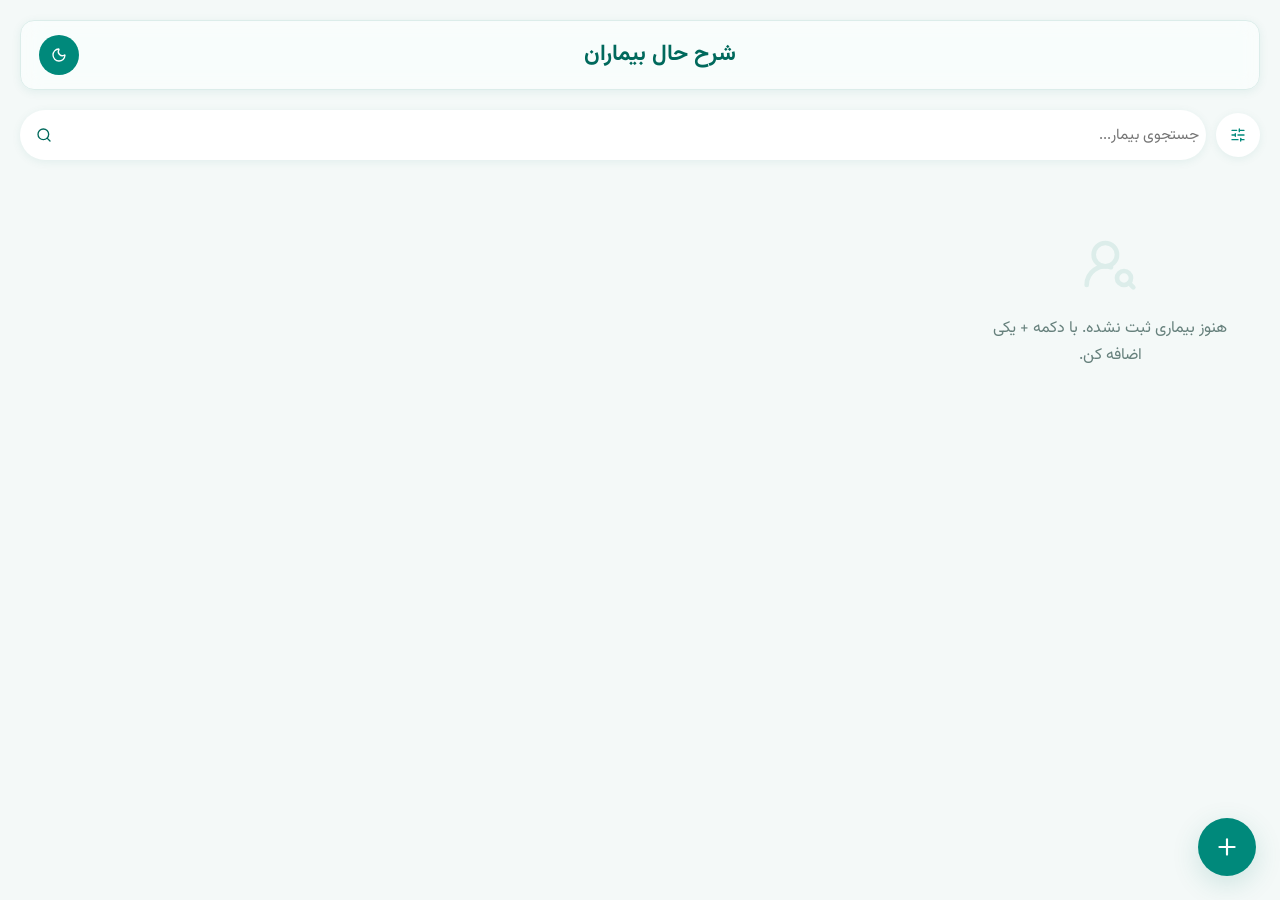
<file: index.html>
<!doctype html>
<html lang="fa" dir="rtl">
  <head>
    <meta charset="UTF-8" />
    <meta name="viewport" content="width=device-width, initial-scale=1.0" />
    <title>شرح حال بیماران</title>
    <link rel="icon" type="image/png" href="icon-192.png">
    <script>
    (function() {
        var theme = localStorage.getItem('theme') || 'light';
        if (theme === 'dark') {
            document.documentElement.classList.add('dark');
        }
    })();
</script>
    <link rel="manifest" href="manifest.json">
    <meta name="theme-color" content="#00897B">
    <link rel="preconnect" href="https://fonts.googleapis.com">
    <link href="https://fonts.googleapis.com/css2?family=Vazirmatn:wght@400;600;700&display=swap" rel="stylesheet">
    <link rel="stylesheet" href="style.css" />
  </head>
  <body>
    <header>
      <h1>شرح حال بیماران</h1>
      <button id="theme-toggle-btn" title="حالت تیره/روشن"><i data-lucide="moon"></i></button>
    </header>
    <button id="new-patient-btn" title="بیمار جدید" onclick="window.location.href='form.html'"><i data-lucide="plus"></i></button>
    <main>
      <div class="search-bar">
    <button type="button" id="filter-toggle-btn" title="فیلتر">
        <i data-lucide="sliders-horizontal"></i>
    </button>
    <div class="search-pill">
        <input type="text" id="search-input" placeholder="جستجوی بیمار...">
        <button type="button" id="search-icon-btn" title="جستجو">
            <i data-lucide="search"></i>
        </button>
    </div>
</div>
      

<div id="filter-panel" style="display: none;">

    <div class="form-grid">
        <div class="form-group">
            <label for="filter-age-min">حداقل سن</label>
            <input type="number" id="filter-age-min">
        </div>
        <div class="form-group">
            <label for="filter-age-max">حداکثر سن</label>
            <input type="number" id="filter-age-max">
        </div>
        <div class="form-group">
            <label for="filter-gender">جنسیت</label>
            <select id="filter-gender">
                <option value="">همه</option>
                <option value="مرد">مرد</option>
                <option value="زن">زن</option>
            </select>
        </div>
    </div>

    <fieldset>
        <legend>بخش‌های بدن (Categories)</legend>
        <div class="checkbox-grid" id="filter-categories-list">
        </div>
    </fieldset>

    <button type="button" id="apply-filter-btn">اعمال فیلتر</button>
    <button type="button" id="clear-filter-btn">پاک کردن فیلتر</button>

</div>
      <div id="patient-list"></div>
    </main>
    <script src="lucide.js"></script>
    <script src="app.js"></script>
    <script>
    if ('serviceWorker' in navigator) {
        navigator.serviceWorker.register('sw.js');
    }
</script>
  </body>
</html>
</file>
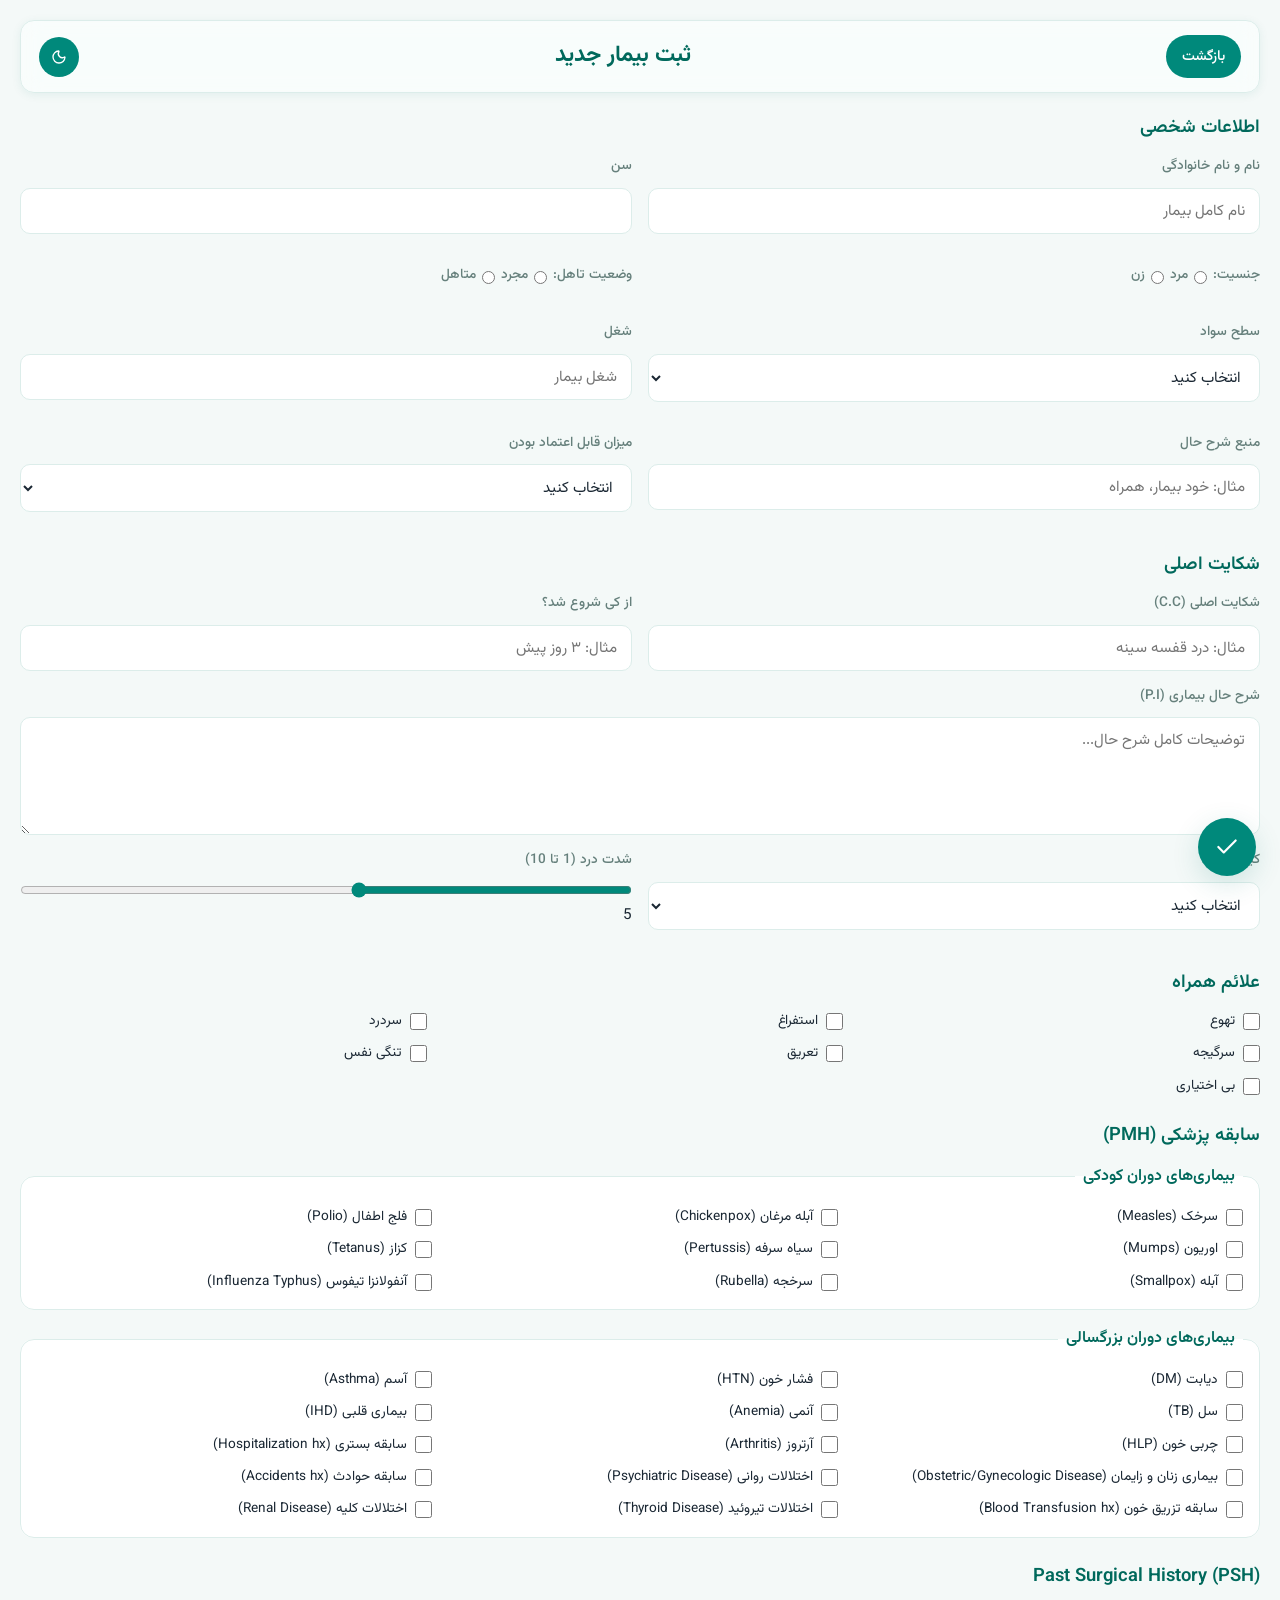
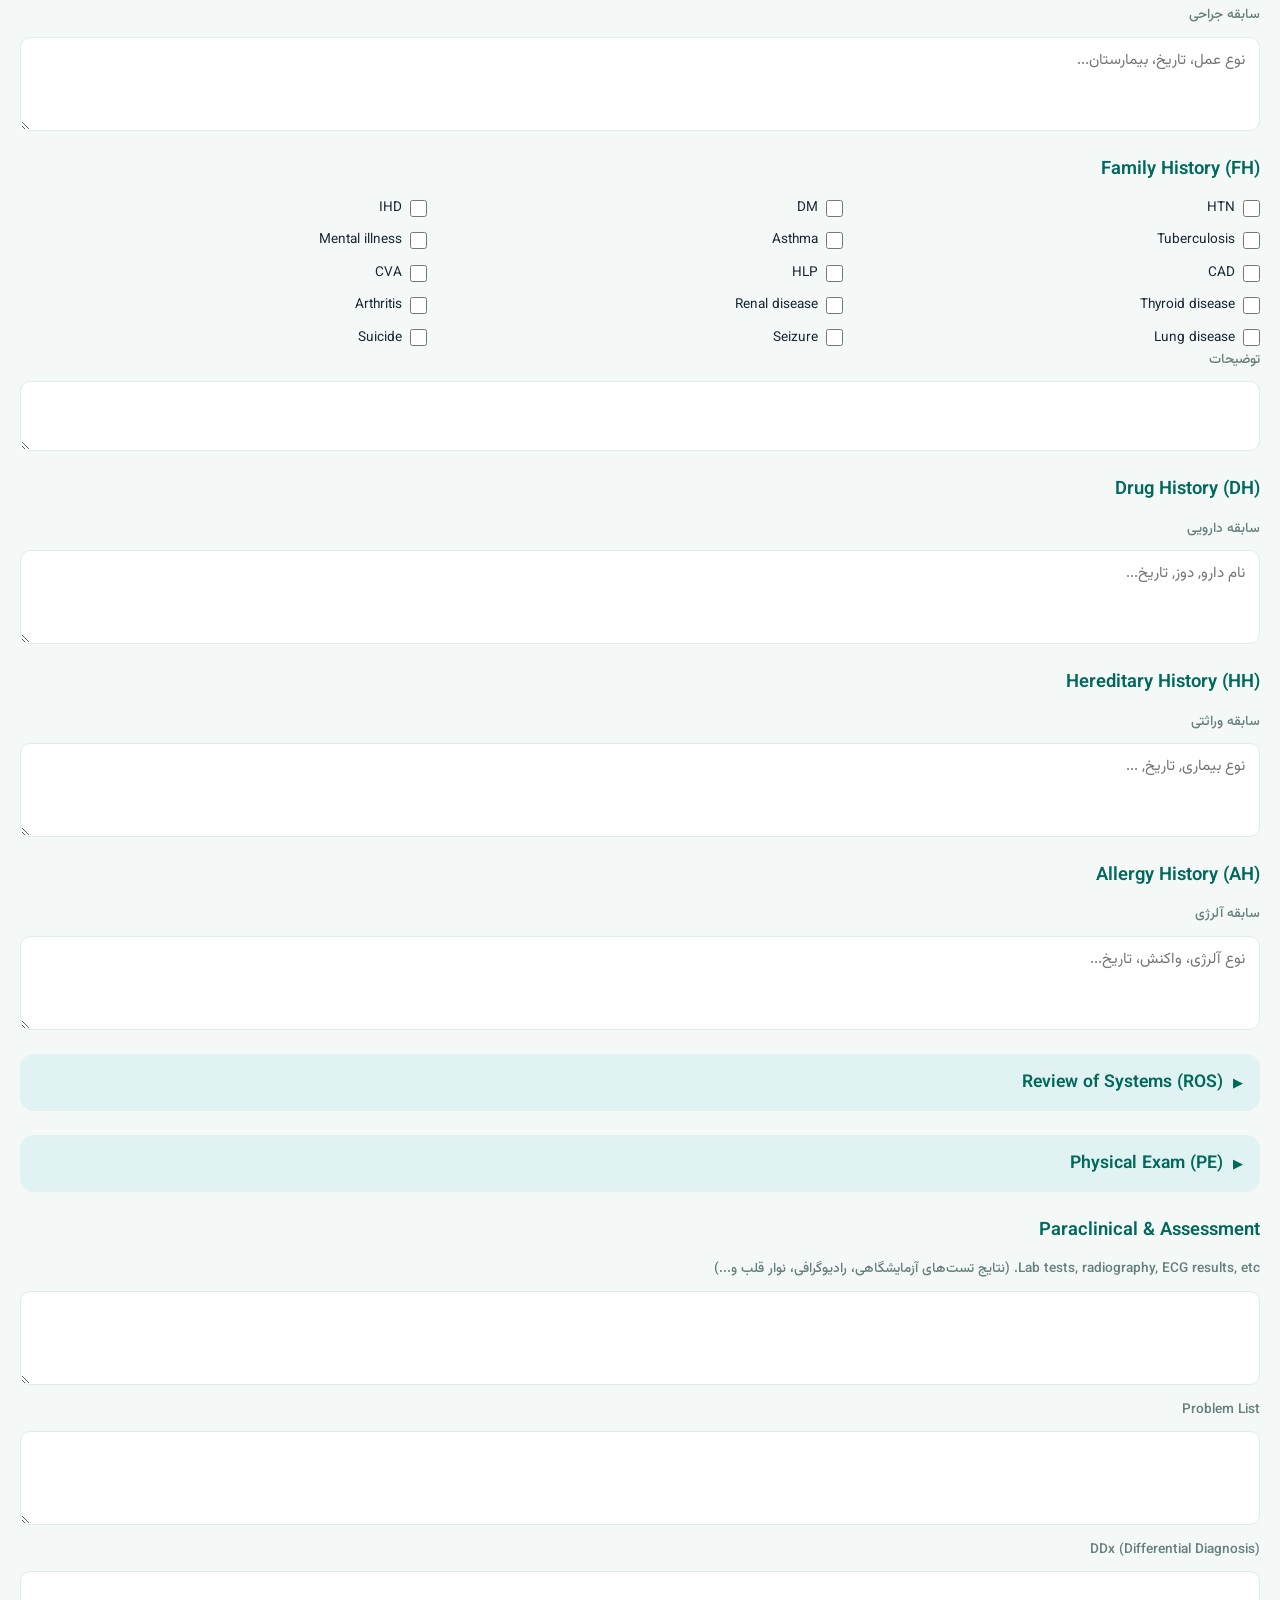
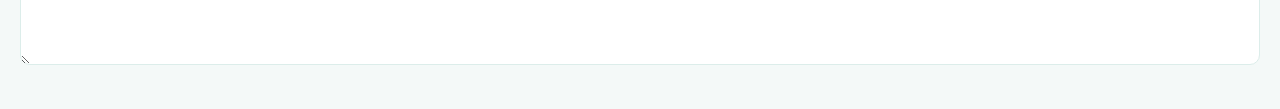
<file: form.html>
<!doctype html>
<html lang="fa" dir="rtl">
  <head>
    <meta charset="UTF-8" />
    <meta name="viewport" content="width=device-width, initial-scale=1.0" />
    <title>ثبت بیمار جدید</title>
    <link rel="icon" type="image/png" href="icon-192.png">
    <script>
    (function() {
        var theme = localStorage.getItem('theme') || 'light';
        if (theme === 'dark') {
            document.documentElement.classList.add('dark');
        }
    })();
</script>
    <link rel="manifest" href="manifest.json">
    <meta name="theme-color" content="#00897B">
    <link rel="preconnect" href="https://fonts.googleapis.com">
    <link href="https://fonts.googleapis.com/css2?family=Vazirmatn:wght@400;600;700&display=swap" rel="stylesheet">
    <link rel="stylesheet" href="style.css" />
  </head>
  <body>
    <header>
      <button onclick="window.location.href = 'index.html'">بازگشت</button>
      <h1>ثبت بیمار جدید</h1>
      <button id="theme-toggle-btn" title="حالت تیره/روشن"><i data-lucide="moon"></i></button>
    </header>
    <main>
      <form id="patient-form">
        <section id="personal-info">
          <h2>اطلاعات شخصی</h2>
          <div class="form-grid">
            <div class="form-group">
              <label for="patient-name">نام و نام خانوادگی</label>
              <input
                type="text"
                id="patient-name"
                name="patient-name"
                placeholder="نام کامل بیمار"
              />
            </div>

            <div class="form-group">
              <label for="patient-age">سن</label>
              <input
                type="number"
                id="patient-age"
                name="patient-age"
                min="0"
                max="150"
              />
            </div>

            <div class="form-group">
              <label>جنسیت: </label>
              <input type="radio" id="male" name="gender" value="مرد" />
              <label for="male">مرد</label>
              <input type="radio" id="female" name="gender" value="زن" />
              <label for="female">زن</label>
            </div>

            <div class="form-group">
              <label>وضعیت تاهل: </label>
              <input
                type="radio"
                id="single"
                name="marital-status"
                value="مجرد"
              />
              <label for="single">مجرد</label>
              <input
                type="radio"
                id="married"
                name="marital-status"
                value="متاهل"
              />
              <label for="married">متاهل</label>
            </div>

            <div class="form-group">
              <label for="education">سطح سواد</label>
              <select id="education" name="education">
                <option value="">انتخاب کنید</option>
                <option value="بی‌سواد">بی‌سواد</option>
                <option value="ابتدایی">ابتدایی</option>
                <option value="راهنمایی">راهنمایی</option>
                <option value="دیپلم">دیپلم</option>
                <option value="لیسانس">لیسانس</option>
                <option value="فوق لیسانس و بالاتر">فوق لیسانس و بالاتر</option>
              </select>
            </div>

            <div class="form-group">
              <label for="job">شغل</label>
              <input type="text" id="job" name="job" placeholder="شغل بیمار" />
            </div>

            <div class="form-group">
              <label for="history-source">منبع شرح حال</label>
              <input
                type="text"
                id="history-source"
                name="history-source"
                placeholder="مثال: خود بیمار، همراه"
              />
            </div>

            <div class="form-group">
              <label for="reliability">میزان قابل اعتماد بودن</label>
              <select id="reliability" name="reliability">
                <option value="">انتخاب کنید</option>
                <option value="کاملاً قابل اعتماد">کاملاً قابل اعتماد</option>
                <option value="نسبتاً قابل اعتماد">نسبتاً قابل اعتماد</option>
                <option value="غیر قابل اعتماد">غیر قابل اعتماد</option>
              </select>
            </div>
          </div>
        </section>
        <section id="main-complaint">
          <h2>شکایت اصلی</h2>
          <div class="form-grid">
            <div class="form-group">
              <label for="chief-complaint">شکایت اصلی (C.C)</label>
              <input
                type="text"
                id="chief-complaint"
                name="chief-complaint"
                placeholder="مثال: درد قفسه سینه"
              />
            </div>

            <div class="form-group">
              <label for="onset">از کی شروع شد؟</label>
              <input
                type="text"
                id="onset"
                name="onset"
                placeholder="مثال: ۳ روز پیش"
              />
            </div>
          </div>

          <div class="form-group">
            <label for="pi">شرح حال بیماری (P.I)</label>
            <textarea
              id="pi"
              name="pi"
              rows="4"
              placeholder="توضیحات کامل شرح حال..."
            ></textarea>
          </div>

          <div class="form-grid">
            <div class="form-group">
              <label for="pain-quality">کیفیت درد</label>
              <select id="pain-quality" name="pain-quality">
                <option value="">انتخاب کنید</option>
                <option value="فشارنده">فشارنده</option>
                <option value="خنجری">خنجری</option>
                <option value="سوزشی">سوزشی</option>
                <option value="تیرکشنده">تیرکشنده</option>
                <option value="مبهم">مبهم</option>
                <option value="مداوم">مداوم</option>
              </select>
            </div>

            <div class="form-group">
              <label for="pain-severity">شدت درد (1 تا 10)</label>
              <input
                type="range"
                id="pain-severity"
                name="pain-severity"
                min="1"
                max="10"
                value="5"
              />
              <span id="severity-value">5</span>
            </div>
          </div>
        </section>
        <section id="associated-symptoms">
          <h2>علائم همراه</h2>
          <div class="checkbox-grid">
            <div class="checkbox-group">
              <input type="checkbox" id="nausea" name="symptoms" value="تهوع" />
              <label for="nausea">تهوع</label>
            </div>

            <div class="checkbox-group">
              <input
                type="checkbox"
                id="vomiting"
                name="symptoms"
                value="استفراغ"
              />
              <label for="vomiting">استفراغ</label>
            </div>

            <div class="checkbox-group">
              <input
                type="checkbox"
                id="headache"
                name="symptoms"
                value="سردرد"
              />
              <label for="headache">سردرد</label>
            </div>

            <div class="checkbox-group">
              <input
                type="checkbox"
                id="dizziness"
                name="symptoms"
                value="سرگیجه"
              />
              <label for="dizziness">سرگیجه</label>
            </div>

            <div class="checkbox-group">
              <input
                type="checkbox"
                id="sweating"
                name="symptoms"
                value="تعریق"
              />
              <label for="sweating">تعریق</label>
            </div>

            <div class="checkbox-group">
              <input
                type="checkbox"
                id="dyspnea"
                name="symptoms"
                value="تنگی نفس"
              />
              <label for="dyspnea">تنگی نفس</label>
            </div>

            <div class="checkbox-group">
              <input
                type="checkbox"
                id="incontinence"
                name="symptoms"
                value="بی اختیاری"
              />
              <label for="incontinence">بی اختیاری</label>
            </div>
          </div>
        </section>
        <section id="pmh">
          <h2>سابقه پزشکی (PMH)</h2>

          <fieldset>
            <legend>بیماری‌های دوران کودکی</legend>
            <div class="checkbox-grid">
              <div class="checkbox-group">
                <input
                  type="checkbox"
                  id="measles"
                  name="childhood-diseases"
                  value="سرخک"
                />
                <label for="measles">سرخک (Measles)</label>
              </div>

              <div class="checkbox-group">
                <input
                  type="checkbox"
                  id="chickenpox"
                  name="childhood-diseases"
                  value="آبله مرغان"
                />
                <label for="chickenpox">آبله مرغان (Chickenpox)</label>
              </div>

              <div class="checkbox-group">
                <input
                  type="checkbox"
                  id="polio"
                  name="childhood-diseases"
                  value="فلج اطفال"
                />
                <label for="polio">فلج اطفال (Polio)</label>
              </div>

              <div class="checkbox-group">
                <input
                  type="checkbox"
                  id="mumps"
                  name="childhood-diseases"
                  value="اوریون"
                />
                <label for="mumps">اوریون (Mumps)</label>
              </div>

              <div class="checkbox-group">
                <input
                  type="checkbox"
                  id="pertussis"
                  name="childhood-diseases"
                  value="سیاه سرفه"
                />
                <label for="pertussis">سیاه سرفه (Pertussis)</label>
              </div>

              <div class="checkbox-group">
                <input
                  type="checkbox"
                  id="tetanus"
                  name="childhood-diseases"
                  value="کزاز"
                />
                <label for="tetanus">کزاز (Tetanus)</label>
              </div>

              <div class="checkbox-group">
                <input
                  type="checkbox"
                  id="smallpox"
                  name="childhood-diseases"
                  value="آبله"
                />
                <label for="smallpox">آبله (Smallpox)</label>
              </div>

              <div class="checkbox-group">
                <input
                  type="checkbox"
                  id="rubella"
                  name="childhood-diseases"
                  value="سرخجه"
                />
                <label for="rubella">سرخجه (Rubella)</label>
              </div>

              <div class="checkbox-group">
                <input
                  type="checkbox"
                  id="influenza"
                  name="childhood-diseases"
                  value="آنفولانزا تیفوس"
                />
                <label for="influenza"
                  >آنفولانزا تیفوس (Influenza Typhus)</label
                >
              </div>
            </div>
          </fieldset>

          <fieldset>
            <legend>بیماری‌های دوران بزرگسالی</legend>
            <div class="checkbox-grid">
              <div class="checkbox-group">
                <input
                  type="checkbox"
                  id="dm"
                  name="adult-diseases"
                  value="دیابت"
                />
                <label for="dm">دیابت (DM)</label>
              </div>

              <div class="checkbox-group">
                <input
                  type="checkbox"
                  id="htn"
                  name="adult-diseases"
                  value="فشار خون"
                />
                <label for="htn">فشار خون (HTN)</label>
              </div>

              <div class="checkbox-group">
                <input
                  type="checkbox"
                  id="asthma"
                  name="adult-diseases"
                  value="آسم"
                />
                <label for="asthma">آسم (Asthma)</label>
              </div>

              <div class="checkbox-group">
                <input
                  type="checkbox"
                  id="tb"
                  name="adult-diseases"
                  value="سل"
                />
                <label for="tb">سل (TB)</label>
              </div>

              <div class="checkbox-group">
                <input
                  type="checkbox"
                  id="anemia"
                  name="adult-diseases"
                  value="آنمی"
                />
                <label for="anemia">آنمی (Anemia)</label>
              </div>

              <div class="checkbox-group">
                <input
                  type="checkbox"
                  id="ihd"
                  name="adult-diseases"
                  value="بیماری قلبی"
                />
                <label for="ihd">بیماری قلبی (IHD)</label>
              </div>

              <div class="checkbox-group">
                <input
                  type="checkbox"
                  id="hlp"
                  name="adult-diseases"
                  value="چربی خون"
                />
                <label for="hlp">چربی خون (HLP)</label>
              </div>

              <div class="checkbox-group">
                <input
                  type="checkbox"
                  id="arthritis"
                  name="adult-diseases"
                  value="آرتروز"
                />
                <label for="arthritis">آرتروز (Arthritis)</label>
              </div>

              <div class="checkbox-group">
                <input
                  type="checkbox"
                  id="hospitalization"
                  name="adult-diseases"
                  value="سابقه بستری"
                />
                <label for="hospitalization"
                  >سابقه بستری (Hospitalization hx)</label
                >
              </div>

              <div class="checkbox-group">
                <input
                  type="checkbox"
                  id="obstetric-gynecologic"
                  name="adult-diseases"
                  value="بیماری زنان و زایمان"
                />
                <label for="obstetric-gynecologic"
                  >بیماری زنان و زایمان (Obstetric/Gynecologic Disease)</label
                >
              </div>

              <div class="checkbox-group">
                <input
                  type="checkbox"
                  id="psychiatric"
                  name="adult-diseases"
                  value="اختلالات روانی"
                />
                <label for="psychiatric"
                  >اختلالات روانی (Psychiatric Disease)</label
                >
              </div>

              <div class="checkbox-group">
                <input
                  type="checkbox"
                  id="accidents"
                  name="adult-diseases"
                  value="سابقه حوادث"
                />
                <label for="accidents">سابقه حوادث (Accidents hx)</label>
              </div>

              <div class="checkbox-group">
                <input
                  type="checkbox"
                  id="blood-transfusion"
                  name="adult-diseases"
                  value="سابقه تزریق خون"
                />
                <label for="blood-transfusion"
                  >سابقه تزریق خون (Blood Transfusion hx)</label
                >
              </div>

              <div class="checkbox-group">
                <input
                  type="checkbox"
                  id="thyroid"
                  name="adult-diseases"
                  value="اختلالات تیروئید"
                />
                <label for="thyroid">اختلالات تیروئید (Thyroid Disease)</label>
              </div>

              <div class="checkbox-group">
                <input
                  type="checkbox"
                  id="renal"
                  name="adult-diseases"
                  value="اختلالات کلیه"
                />
                <label for="renal">اختلالات کلیه (Renal Disease)</label>
              </div>
            </div>
          </fieldset>
        </section>
        <section id="psh">
          <h2>Past Surgical History (PSH)</h2>
          <div class="form-group">
            <label for="surgical-history">سابقه جراحی</label>
            <textarea
              id="surgical-history"
              name="surgical-history"
              rows="3"
              placeholder="نوع عمل، تاریخ، بیمارستان..."
            ></textarea>
          </div>
        </section>
        <section id="fh">
          <h2>Family History (FH)</h2>
          <div class="checkbox-grid">
            <div class="checkbox-group">
              <input
                type="checkbox"
                id="fh-htn"
                name="family-history"
                value="HTN"
              />
              <label for="fh-htn">HTN</label>
            </div>

            <div class="checkbox-group">
              <input
                type="checkbox"
                id="fh-dm"
                name="family-history"
                value="DM"
              />
              <label for="fh-dm">DM</label>
            </div>

            <div class="checkbox-group">
              <input
                type="checkbox"
                id="fh-ihd"
                name="family-history"
                value="IHD"
              />
              <label for="fh-ihd">IHD</label>
            </div>

            <div class="checkbox-group">
              <input
                type="checkbox"
                id="fh-tb"
                name="family-history"
                value="Tuberculosis"
              />
              <label for="fh-tb">Tuberculosis</label>
            </div>

            <div class="checkbox-group">
              <input
                type="checkbox"
                id="fh-asthma"
                name="family-history"
                value="Asthma"
              />
              <label for="fh-asthma">Asthma</label>
            </div>

            <div class="checkbox-group">
              <input
                type="checkbox"
                id="fh-mental"
                name="family-history"
                value="Mental illness"
              />
              <label for="fh-mental">Mental illness</label>
            </div>
            <div class="checkbox-group">
              <input
                type="checkbox"
                id="fh-cad"
                name="family-history"
                value="CAD"
              />
              <label for="fh-cad">CAD</label>
            </div>
            <div class="checkbox-group">
              <input
                type="checkbox"
                id="fh-hlp"
                name="family-history"
                value="HLP"
              />
              <label for="fh-hlp">HLP</label>
            </div>
            <div class="checkbox-group">
              <input
                type="checkbox"
                id="fh-cva"
                name="family-history"
                value="CVA"
              />
              <label for="fh-cva">CVA</label>
            </div>
            <div class="checkbox-group">
              <input
                type="checkbox"
                id="fh-thyroid"
                name="family-history"
                value="Thyroid disease"
              />
              <label for="fh-thyroid">Thyroid disease</label>
            </div>
            <div class="checkbox-group">
              <input
                type="checkbox"
                id="fh-renal"
                name="family-history"
                value="Renal disease"
              />
              <label for="fh-renal">Renal disease</label>
            </div>
            <div class="checkbox-group">
              <input
                type="checkbox"
                id="fh-arthritis"
                name="family-history"
                value="Arthritis"
              />
              <label for="fh-arthritis">Arthritis</label>
            </div>
            <div class="checkbox-group">
              <input
                type="checkbox"
                id="fh-lung"
                name="family-history"
                value="Lung disease"
              />
              <label for="fh-lung">Lung disease</label>
            </div>
            <div class="checkbox-group">
              <input
                type="checkbox"
                id="fh-seizure"
                name="family-history"
                value="Seizure"
              />
              <label for="fh-seizure">Seizure</label>
            </div>
            <div class="checkbox-group">
              <input
                type="checkbox"
                id="fh-suicide"
                name="family-history"
                value="Suicide"
              />
              <label for="fh-suicide">Suicide</label>
            </div>
          </div>
          <div class="form-group">
            <label for="fh-notes">توضیحات</label>
            <textarea id="fh-notes" name="fh-notes" rows="2"></textarea>
          </div>
        </section>
        <section id="dh">
          <h2>Drug History (DH)</h2>
          <div class="form-group">
            <label for="drug-history">سابقه دارویی</label>
            <textarea
              id="drug-history"
              name="drug-history"
              rows="3"
              placeholder="نام دارو, دوز, تاریخ..."
            ></textarea>
          </div>
        </section>
        <section id="hh">
          <h2>Hereditary History (HH)</h2>
          <div class="form-group">
            <label for="hereditary-history">سابقه وراثتی</label>
            <textarea
              id="hereditary-history"
              name="hereditary-history"
              rows="3"
              placeholder="نوع بیماری, تاریخ, ..."
            ></textarea>
          </div>
        </section>
        <section id="ah">
          <h2>Allergy History (AH)</h2>
          <div class="form-group">
            <label for="allergy-history">سابقه آلرژی</label>
            <textarea
              id="allergy-history"
              name="allergy-history"
              rows="3"
              placeholder="نوع آلرژی، واکنش، تاریخ..."
            ></textarea>
          </div>
        </section>
        <section id="ros">
    <details>
        <summary>Review of Systems (ROS)</summary>
        <div class="ros-content">

            <fieldset>
                <legend>General</legend>
                <div class="checkbox-grid">
                    <div class="checkbox-group"><input type="checkbox" id="ros-general-weakness" name="ros-general" value="Weakness"><label for="ros-general-weakness">Weakness</label></div>
                    <div class="checkbox-group"><input type="checkbox" id="ros-general-fatigue" name="ros-general" value="Fatigue"><label for="ros-general-fatigue">Fatigue</label></div>
                    <div class="checkbox-group"><input type="checkbox" id="ros-general-fever" name="ros-general" value="Fever"><label for="ros-general-fever">Fever</label></div>
                    <div class="checkbox-group"><input type="checkbox" id="ros-general-chills" name="ros-general" value="Chills"><label for="ros-general-chills">Chills</label></div>
                    <div class="checkbox-group"><input type="checkbox" id="ros-general-nightsweats" name="ros-general" value="Night sweats"><label for="ros-general-nightsweats">Night sweats</label></div>
                    <div class="checkbox-group"><input type="checkbox" id="ros-general-anorexia" name="ros-general" value="Anorexia"><label for="ros-general-anorexia">Anorexia</label></div>
                </div>
                <div class="form-group-inline">
                    <label for="ros-general-weightchange">Recent weight change</label>
                    <input type="text" id="ros-general-weightchange" name="ros-general-weightchange">
                </div>
            </fieldset>

            <fieldset>
                <legend>Skin / Hair / Nails</legend>
                <div class="checkbox-grid">
                    <div class="checkbox-group"><input type="checkbox" id="ros-skin-wound" name="ros-skin" value="Wound"><label for="ros-skin-wound">Wound</label></div>
                    <div class="checkbox-group"><input type="checkbox" id="ros-skin-itch" name="ros-skin" value="Itch"><label for="ros-skin-itch">Itch</label></div>
                    <div class="checkbox-group"><input type="checkbox" id="ros-skin-rash" name="ros-skin" value="Rash"><label for="ros-skin-rash">Rash</label></div>
                    <div class="checkbox-group"><input type="checkbox" id="ros-skin-seniles" name="ros-skin" value="Senile spots"><label for="ros-skin-seniles">Senile spots</label></div>
                    <div class="checkbox-group"><input type="checkbox" id="ros-skin-scar" name="ros-skin" value="Surgical scar"><label for="ros-skin-scar">Surgical scar</label></div>
                    <div class="checkbox-group"><input type="checkbox" id="ros-skin-dryness" name="ros-skin" value="Dryness"><label for="ros-skin-dryness">Dryness</label></div>
                    <div class="checkbox-group"><input type="checkbox" id="ros-skin-pale" name="ros-skin" value="Pale"><label for="ros-skin-pale">Pale</label></div>
                    <div class="checkbox-group"><input type="checkbox" id="ros-skin-hairloss" name="ros-skin" value="Hair loss"><label for="ros-skin-hairloss">Hair loss</label></div>
                    <div class="checkbox-group"><input type="checkbox" id="ros-skin-nailchange" name="ros-skin" value="Nail shape/color change"><label for="ros-skin-nailchange">Nail shape/color change</label></div>
                    <div class="checkbox-group"><input type="checkbox" id="ros-skin-nailloss" name="ros-skin" value="Nail loss"><label for="ros-skin-nailloss">Nail loss</label></div>
                    <div class="checkbox-group"><input type="checkbox" id="ros-skin-bruise" name="ros-skin" value="Bruise"><label for="ros-skin-bruise">Bruise</label></div>
                    <div class="checkbox-group"><input type="checkbox" id="ros-skin-lump" name="ros-skin" value="Lump"><label for="ros-skin-lump">Lump</label></div>
                    <div class="checkbox-group"><input type="checkbox" id="ros-skin-turgor" name="ros-skin" value="Skin turgor change"><label for="ros-skin-turgor">Skin turgor change</label></div>
                    <div class="checkbox-group"><input type="checkbox" id="ros-skin-petechiae" name="ros-skin" value="Petechiae"><label for="ros-skin-petechiae">Petechiae</label></div>
                    <div class="checkbox-group"><input type="checkbox" id="ros-skin-purpura" name="ros-skin" value="Purpura"><label for="ros-skin-purpura">Purpura</label></div>
                    <div class="checkbox-group"><input type="checkbox" id="ros-skin-ecchymosis" name="ros-skin" value="Ecchymosis"><label for="ros-skin-ecchymosis">Ecchymosis</label></div>
                </div>
            </fieldset>

            <fieldset>
                <legend>Head</legend>
                <div class="checkbox-grid">
                    <div class="checkbox-group"><input type="checkbox" id="ros-head-headache" name="ros-head" value="Headache"><label for="ros-head-headache">Headache</label></div>
                    <div class="checkbox-group"><input type="checkbox" id="ros-head-trauma" name="ros-head" value="Head trauma"><label for="ros-head-trauma">Head trauma</label></div>
                    <div class="checkbox-group"><input type="checkbox" id="ros-head-dizziness" name="ros-head" value="Dizziness"><label for="ros-head-dizziness">Dizziness</label></div>
                    <div class="checkbox-group"><input type="checkbox" id="ros-head-lightheaded" name="ros-head" value="Lightheadedness"><label for="ros-head-lightheaded">Lightheadedness</label></div>
                    <div class="checkbox-group"><input type="checkbox" id="ros-head-heaviness" name="ros-head" value="Head heaviness"><label for="ros-head-heaviness">Head heaviness</label></div>
                </div>
            </fieldset>

            <fieldset>
                <legend>Eye</legend>
                <div class="checkbox-grid">
                    <div class="checkbox-group"><input type="checkbox" id="ros-eye-cataract" name="ros-eye" value="Cataract surgery"><label for="ros-eye-cataract">Cataract surgery</label></div>
                    <div class="checkbox-group"><input type="checkbox" id="ros-eye-blurred" name="ros-eye" value="Blurred vision"><label for="ros-eye-blurred">Blurred vision</label></div>
                    <div class="checkbox-group"><input type="checkbox" id="ros-eye-glasses" name="ros-eye" value="Glasses"><label for="ros-eye-glasses">Glasses</label></div>
                    <div class="checkbox-group"><input type="checkbox" id="ros-eye-redness" name="ros-eye" value="Redness"><label for="ros-eye-redness">Redness</label></div>
                    <div class="checkbox-group"><input type="checkbox" id="ros-eye-tearing" name="ros-eye" value="Tearing"><label for="ros-eye-tearing">Tearing</label></div>
                    <div class="checkbox-group"><input type="checkbox" id="ros-eye-itch" name="ros-eye" value="Itch"><label for="ros-eye-itch">Itch</label></div>
                    <div class="checkbox-group"><input type="checkbox" id="ros-eye-diplopia" name="ros-eye" value="Diplopia"><label for="ros-eye-diplopia">Diplopia</label></div>
                    <div class="checkbox-group"><input type="checkbox" id="ros-eye-pain" name="ros-eye" value="Pain"><label for="ros-eye-pain">Pain</label></div>
                    <div class="checkbox-group"><input type="checkbox" id="ros-eye-fb" name="ros-eye" value="Foreign body sensation"><label for="ros-eye-fb">Foreign body sensation</label></div>
                    <div class="checkbox-group"><input type="checkbox" id="ros-eye-trauma" name="ros-eye" value="Trauma"><label for="ros-eye-trauma">Trauma</label></div>
                    <div class="checkbox-group"><input type="checkbox" id="ros-eye-glaucoma" name="ros-eye" value="Glaucoma"><label for="ros-eye-glaucoma">Glaucoma</label></div>
                    <div class="checkbox-group"><input type="checkbox" id="ros-eye-fieldloss" name="ros-eye" value="Visual field loss"><label for="ros-eye-fieldloss">Visual field loss</label></div>
                    <div class="checkbox-group"><input type="checkbox" id="ros-eye-hyperopia" name="ros-eye" value="Farsighted"><label for="ros-eye-hyperopia">Farsighted</label></div>
                    <div class="checkbox-group"><input type="checkbox" id="ros-eye-myopia" name="ros-eye" value="Nearsighted"><label for="ros-eye-myopia">Nearsighted</label></div>
                    <div class="checkbox-group"><input type="checkbox" id="ros-eye-astigmatism" name="ros-eye" value="Astigmatism"><label for="ros-eye-astigmatism">Astigmatism</label></div>
                </div>
            </fieldset>

            <fieldset>
                <legend>Ear</legend>
                <div class="checkbox-grid">
                    <div class="checkbox-group"><input type="checkbox" id="ros-ear-loss" name="ros-ear" value="Hearing loss"><label for="ros-ear-loss">Hearing loss</label></div>
                    <div class="checkbox-group"><input type="checkbox" id="ros-ear-tinnitus" name="ros-ear" value="Tinnitus"><label for="ros-ear-tinnitus">Tinnitus</label></div>
                    <div class="checkbox-group"><input type="checkbox" id="ros-ear-aid" name="ros-ear" value="Hearing aid"><label for="ros-ear-aid">Hearing aid</label></div>
                    <div class="checkbox-group"><input type="checkbox" id="ros-ear-discharge" name="ros-ear" value="Discharge (pus/blood)"><label for="ros-ear-discharge">Discharge (pus/blood)</label></div>
                    <div class="checkbox-group"><input type="checkbox" id="ros-ear-earache" name="ros-ear" value="Earache"><label for="ros-ear-earache">Earache</label></div>
                    <div class="checkbox-group"><input type="checkbox" id="ros-ear-infection" name="ros-ear" value="Infection"><label for="ros-ear-infection">Infection</label></div>
                </div>
            </fieldset>

            <fieldset>
                <legend>Nose & Sinuses</legend>
                <div class="checkbox-grid">
                    <div class="checkbox-group"><input type="checkbox" id="ros-nose-rhinorrhea" name="ros-nose" value="Rhinorrhea"><label for="ros-nose-rhinorrhea">Rhinorrhea</label></div>
                    <div class="checkbox-group"><input type="checkbox" id="ros-nose-congestion" name="ros-nose" value="Congestion"><label for="ros-nose-congestion">Congestion</label></div>
                    <div class="checkbox-group"><input type="checkbox" id="ros-nose-purulent" name="ros-nose" value="Purulent discharge"><label for="ros-nose-purulent">Purulent discharge</label></div>
                    <div class="checkbox-group"><input type="checkbox" id="ros-nose-epistaxis" name="ros-nose" value="Epistaxis"><label for="ros-nose-epistaxis">Epistaxis</label></div>
                    <div class="checkbox-group"><input type="checkbox" id="ros-nose-deviation" name="ros-nose" value="Septal deviation"><label for="ros-nose-deviation">Septal deviation</label></div>
                    <div class="checkbox-group"><input type="checkbox" id="ros-nose-dryness" name="ros-nose" value="Dryness"><label for="ros-nose-dryness">Dryness</label></div>
                    <div class="checkbox-group"><input type="checkbox" id="ros-nose-smell" name="ros-nose" value="Smell disturbance"><label for="ros-nose-smell">Smell disturbance</label></div>
                    <div class="checkbox-group"><input type="checkbox" id="ros-nose-localheadache" name="ros-nose" value="Localized headache"><label for="ros-nose-localheadache">Localized headache</label></div>
                    <div class="checkbox-group"><input type="checkbox" id="ros-nose-itch" name="ros-nose" value="Itch"><label for="ros-nose-itch">Itch</label></div>
                    <div class="checkbox-group"><input type="checkbox" id="ros-nose-sinuspain" name="ros-nose" value="Sinus pain/tenderness"><label for="ros-nose-sinuspain">Sinus pain/tenderness</label></div>
                </div>
            </fieldset>

            <fieldset>
                <legend>Mouth & Throat</legend>
                <div class="checkbox-grid">
                    <div class="checkbox-group"><input type="checkbox" id="ros-mouth-sorethroat" name="ros-mouth" value="Sore throat"><label for="ros-mouth-sorethroat">Sore throat</label></div>
                    <div class="checkbox-group"><input type="checkbox" id="ros-mouth-gumbleed" name="ros-mouth" value="Gum bleeding"><label for="ros-mouth-gumbleed">Gum bleeding</label></div>
                    <div class="checkbox-group"><input type="checkbox" id="ros-mouth-tongue" name="ros-mouth" value="Tongue burn/pain/sore"><label for="ros-mouth-tongue">Tongue burn/pain/sore</label></div>
                    <div class="checkbox-group"><input type="checkbox" id="ros-mouth-drymouth" name="ros-mouth" value="Dry mouth"><label for="ros-mouth-drymouth">Dry mouth</label></div>
                    <div class="checkbox-group"><input type="checkbox" id="ros-mouth-hoarseness" name="ros-mouth" value="Hoarseness"><label for="ros-mouth-hoarseness">Hoarseness</label></div>
                    <div class="checkbox-group"><input type="checkbox" id="ros-mouth-dentures" name="ros-mouth" value="Dentures"><label for="ros-mouth-dentures">Dentures</label></div>
                    <div class="checkbox-group"><input type="checkbox" id="ros-mouth-caries" name="ros-mouth" value="Dental caries"><label for="ros-mouth-caries">Dental caries</label></div>
                </div>
                <div class="form-group-inline">
                    <label for="ros-mouth-lastdental">Last dental exam</label>
                    <input type="text" id="ros-mouth-lastdental" name="ros-mouth-lastdental">
                </div>
            </fieldset>

            <fieldset>
                <legend>Neck</legend>
                <div class="checkbox-grid">
                    <div class="checkbox-group"><input type="checkbox" id="ros-neck-swelling" name="ros-neck" value="Swelling"><label for="ros-neck-swelling">Swelling</label></div>
                    <div class="checkbox-group"><input type="checkbox" id="ros-neck-glands" name="ros-neck" value="Swollen glands"><label for="ros-neck-glands">Swollen glands</label></div>
                    <div class="checkbox-group"><input type="checkbox" id="ros-neck-pain" name="ros-neck" value="Neck pain"><label for="ros-neck-pain">Neck pain</label></div>
                    <div class="checkbox-group"><input type="checkbox" id="ros-neck-stiffness" name="ros-neck" value="Stiffness"><label for="ros-neck-stiffness">Stiffness</label></div>
                    <div class="checkbox-group"><input type="checkbox" id="ros-neck-morningstiff" name="ros-neck" value="Morning stiffness"><label for="ros-neck-morningstiff">Morning stiffness</label></div>
                    <div class="checkbox-group"><input type="checkbox" id="ros-neck-goiter" name="ros-neck" value="Goiter"><label for="ros-neck-goiter">Goiter</label></div>
                </div>
            </fieldset>

            <fieldset>
                <legend>Breasts</legend>
                <div class="checkbox-grid">
                    <div class="checkbox-group"><input type="checkbox" id="ros-breast-retraction" name="ros-breast" value="Retraction"><label for="ros-breast-retraction">Retraction</label></div>
                    <div class="checkbox-group"><input type="checkbox" id="ros-breast-mass" name="ros-breast" value="Mass"><label for="ros-breast-mass">Mass</label></div>
                    <div class="checkbox-group"><input type="checkbox" id="ros-breast-pain" name="ros-breast" value="Pain"><label for="ros-breast-pain">Pain</label></div>
                    <div class="checkbox-group"><input type="checkbox" id="ros-breast-redness" name="ros-breast" value="Redness"><label for="ros-breast-redness">Redness</label></div>
                    <div class="checkbox-group"><input type="checkbox" id="ros-breast-prominence" name="ros-breast" value="Prominence"><label for="ros-breast-prominence">Prominence</label></div>
                    <div class="checkbox-group"><input type="checkbox" id="ros-breast-discharge" name="ros-breast" value="Discharge"><label for="ros-breast-discharge">Discharge</label></div>
                </div>
            </fieldset>

            <fieldset>
                <legend>Respiratory</legend>
                <div class="checkbox-grid">
                    <div class="checkbox-group"><input type="checkbox" id="ros-resp-orthopnea" name="ros-resp" value="Orthopnea"><label for="ros-resp-orthopnea">Orthopnea</label></div>
                    <div class="checkbox-group"><input type="checkbox" id="ros-resp-cough" name="ros-resp" value="Cough"><label for="ros-resp-cough">Cough</label></div>
                    <div class="checkbox-group"><input type="checkbox" id="ros-resp-sputum" name="ros-resp" value="Sputum"><label for="ros-resp-sputum">Sputum</label></div>
                    <div class="checkbox-group"><input type="checkbox" id="ros-resp-bronchitis" name="ros-resp" value="Bronchitis"><label for="ros-resp-bronchitis">Bronchitis</label></div>
                    <div class="checkbox-group"><input type="checkbox" id="ros-resp-hemoptysis" name="ros-resp" value="Hemoptysis"><label for="ros-resp-hemoptysis">Hemoptysis</label></div>
                    <div class="checkbox-group"><input type="checkbox" id="ros-resp-pnd" name="ros-resp" value="PND"><label for="ros-resp-pnd">PND</label></div>
                    <div class="checkbox-group"><input type="checkbox" id="ros-resp-tb" name="ros-resp" value="TB"><label for="ros-resp-tb">TB</label></div>
                    <div class="checkbox-group"><input type="checkbox" id="ros-resp-asthma" name="ros-resp" value="Asthma"><label for="ros-resp-asthma">Asthma</label></div>
                    <div class="checkbox-group"><input type="checkbox" id="ros-resp-dyspnea" name="ros-resp" value="Dyspnea"><label for="ros-resp-dyspnea">Dyspnea</label></div>
                </div>
                <div class="form-group-inline">
                    <label for="ros-resp-lastxray">Last chest X-ray date</label>
                    <input type="text" id="ros-resp-lastxray" name="ros-resp-lastxray">
                </div>
                <div class="form-group-inline">
                    <label for="ros-resp-sputumdetail">Sputum color/odor/amount</label>
                    <input type="text" id="ros-resp-sputumdetail" name="ros-resp-sputumdetail">
                </div>
            </fieldset>

            <fieldset>
                <legend>Heart</legend>
                <div class="checkbox-grid">
                    <div class="checkbox-group"><input type="checkbox" id="ros-heart-chestpain" name="ros-heart" value="Intermittent chest pain"><label for="ros-heart-chestpain">Intermittent chest pain</label></div>
                    <div class="checkbox-group"><input type="checkbox" id="ros-heart-palpitation" name="ros-heart" value="Palpitation"><label for="ros-heart-palpitation">Palpitation</label></div>
                    <div class="checkbox-group"><input type="checkbox" id="ros-heart-radiating" name="ros-heart" value="Radiating chest pain"><label for="ros-heart-radiating">Radiating chest pain</label></div>
                    <div class="checkbox-group"><input type="checkbox" id="ros-heart-htn" name="ros-heart" value="HTN"><label for="ros-heart-htn">HTN</label></div>
                    <div class="checkbox-group"><input type="checkbox" id="ros-heart-edema" name="ros-heart" value="Edema"><label for="ros-heart-edema">Edema</label></div>
                    <div class="checkbox-group"><input type="checkbox" id="ros-heart-rheumatic" name="ros-heart" value="Rheumatic fever"><label for="ros-heart-rheumatic">Rheumatic fever</label></div>
                    <div class="checkbox-group"><input type="checkbox" id="ros-heart-pericarditis" name="ros-heart" value="Pericarditis"><label for="ros-heart-pericarditis">Pericarditis</label></div>
                    <div class="checkbox-group"><input type="checkbox" id="ros-heart-exertdyspnea" name="ros-heart" value="Exertional dyspnea"><label for="ros-heart-exertdyspnea">Exertional dyspnea</label></div>
                </div>
                <div class="form-group-inline">
                    <label for="ros-heart-lastecg">Last ECG date</label>
                    <input type="text" id="ros-heart-lastecg" name="ros-heart-lastecg">
                </div>
            </fieldset>

            <fieldset>
                <legend>GI</legend>
                <div class="checkbox-grid">
                    <div class="checkbox-group"><input type="checkbox" id="ros-gi-dysphagia" name="ros-gi" value="Dysphagia"><label for="ros-gi-dysphagia">Dysphagia</label></div>
                    <div class="checkbox-group"><input type="checkbox" id="ros-gi-odynophagia" name="ros-gi" value="Odynophagia"><label for="ros-gi-odynophagia">Odynophagia</label></div>
                    <div class="checkbox-group"><input type="checkbox" id="ros-gi-hiccups" name="ros-gi" value="Hiccups"><label for="ros-gi-hiccups">Hiccups</label></div>
                    <div class="checkbox-group"><input type="checkbox" id="ros-gi-abdpain" name="ros-gi" value="Abdominal pain"><label for="ros-gi-abdpain">Abdominal pain</label></div>
                    <div class="checkbox-group"><input type="checkbox" id="ros-gi-regurgitation" name="ros-gi" value="Regurgitation"><label for="ros-gi-regurgitation">Regurgitation</label></div>
                    <div class="checkbox-group"><input type="checkbox" id="ros-gi-nausea" name="ros-gi" value="Nausea"><label for="ros-gi-nausea">Nausea</label></div>
                    <div class="checkbox-group"><input type="checkbox" id="ros-gi-vomiting" name="ros-gi" value="Vomiting"><label for="ros-gi-vomiting">Vomiting</label></div>
                    <div class="checkbox-group"><input type="checkbox" id="ros-gi-hematemesis" name="ros-gi" value="Hematemesis"><label for="ros-gi-hematemesis">Hematemesis</label></div>
                    <div class="checkbox-group"><input type="checkbox" id="ros-gi-heartburn" name="ros-gi" value="Heartburn"><label for="ros-gi-heartburn">Heartburn</label></div>
                    <div class="checkbox-group"><input type="checkbox" id="ros-gi-bloating" name="ros-gi" value="Bloating"><label for="ros-gi-bloating">Bloating</label></div>
                    <div class="checkbox-group"><input type="checkbox" id="ros-gi-hernia" name="ros-gi" value="Hernia"><label for="ros-gi-hernia">Hernia</label></div>
                    <div class="checkbox-group"><input type="checkbox" id="ros-gi-anorexia" name="ros-gi" value="Decreased appetite"><label for="ros-gi-anorexia">Decreased appetite</label></div>
                    <div class="checkbox-group"><input type="checkbox" id="ros-gi-jaundice" name="ros-gi" value="Jaundice"><label for="ros-gi-jaundice">Jaundice</label></div>
                    <div class="checkbox-group"><input type="checkbox" id="ros-gi-gallstone" name="ros-gi" value="Gallstone hx"><label for="ros-gi-gallstone">Gallstone hx</label></div>
                    <div class="checkbox-group"><input type="checkbox" id="ros-gi-hepatitis" name="ros-gi" value="Hepatitis"><label for="ros-gi-hepatitis">Hepatitis</label></div>
                    <div class="checkbox-group"><input type="checkbox" id="ros-gi-liverproblems" name="ros-gi" value="Liver problems"><label for="ros-gi-liverproblems">Liver problems</label></div>
                    <div class="checkbox-group"><input type="checkbox" id="ros-gi-melena" name="ros-gi" value="Melena"><label for="ros-gi-melena">Melena</label></div>
                    <div class="checkbox-group"><input type="checkbox" id="ros-gi-hematochezia" name="ros-gi" value="Hematochezia"><label for="ros-gi-hematochezia">Hematochezia</label></div>
                    <div class="checkbox-group"><input type="checkbox" id="ros-gi-constipation" name="ros-gi" value="Constipation"><label for="ros-gi-constipation">Constipation</label></div>
                    <div class="checkbox-group"><input type="checkbox" id="ros-gi-diarrhea" name="ros-gi" value="Diarrhea"><label for="ros-gi-diarrhea">Diarrhea</label></div>
                    <div class="checkbox-group"><input type="checkbox" id="ros-gi-hemorrhoid" name="ros-gi" value="Hemorrhoid"><label for="ros-gi-hemorrhoid">Hemorrhoid</label></div>
                </div>
                <div class="form-group-inline">
                    <label for="ros-gi-bowelhabit">Bowel frequency / odor / volume / color</label>
                    <input type="text" id="ros-gi-bowelhabit" name="ros-gi-bowelhabit">
                </div>
            </fieldset>

            <fieldset>
                <legend>Urinary Tract</legend>
                <div class="checkbox-grid">
                    <div class="checkbox-group"><input type="checkbox" id="ros-uri-polyuria" name="ros-uri" value="Polyuria"><label for="ros-uri-polyuria">Polyuria</label></div>
                    <div class="checkbox-group"><input type="checkbox" id="ros-uri-nocturia" name="ros-uri" value="Nocturia"><label for="ros-uri-nocturia">Nocturia</label></div>
                    <div class="checkbox-group"><input type="checkbox" id="ros-uri-incontinence" name="ros-uri" value="Incontinence"><label for="ros-uri-incontinence">Incontinence</label></div>
                    <div class="checkbox-group"><input type="checkbox" id="ros-uri-dribbling" name="ros-uri" value="Terminal dribbling"><label for="ros-uri-dribbling">Terminal dribbling</label></div>
                    <div class="checkbox-group"><input type="checkbox" id="ros-uri-hematuria" name="ros-uri" value="Hematuria"><label for="ros-uri-hematuria">Hematuria</label></div>
                    <div class="checkbox-group"><input type="checkbox" id="ros-uri-dysuria" name="ros-uri" value="Dysuria"><label for="ros-uri-dysuria">Dysuria</label></div>
                    <div class="checkbox-group"><input type="checkbox" id="ros-uri-hesitancy" name="ros-uri" value="Hesitancy"><label for="ros-uri-hesitancy">Hesitancy</label></div>
                    <div class="checkbox-group"><input type="checkbox" id="ros-uri-stones" name="ros-uri" value="Kidney stones"><label for="ros-uri-stones">Kidney stones</label></div>
                    <div class="checkbox-group"><input type="checkbox" id="ros-uri-weakstream" name="ros-uri" value="Weak urine stream"><label for="ros-uri-weakstream">Weak urine stream</label></div>
                    <div class="checkbox-group"><input type="checkbox" id="ros-uri-suprapubic" name="ros-uri" value="Suprapubic pain"><label for="ros-uri-suprapubic">Suprapubic pain</label></div>
                    <div class="checkbox-group"><input type="checkbox" id="ros-uri-colorchange" name="ros-uri" value="Urine color change"><label for="ros-uri-colorchange">Urine color change</label></div>
                </div>
                <div class="form-group-inline">
                    <label for="ros-uri-frequency">Urinary frequency per day/night</label>
                    <input type="text" id="ros-uri-frequency" name="ros-uri-frequency">
                </div>
            </fieldset>

            <fieldset id="section-male-ros">
                <legend>Male Genitalia</legend>
                <div class="checkbox-grid">
                    <div class="checkbox-group"><input type="checkbox" id="ros-male-hernia" name="ros-male" value="Hernia"><label for="ros-male-hernia">Hernia</label></div>
                    <div class="checkbox-group"><input type="checkbox" id="ros-male-discharge" name="ros-male" value="Penile discharge"><label for="ros-male-discharge">Penile discharge</label></div>
                    <div class="checkbox-group"><input type="checkbox" id="ros-male-lesion" name="ros-male" value="Penile lesion"><label for="ros-male-lesion">Penile lesion</label></div>
                    <div class="checkbox-group"><input type="checkbox" id="ros-male-testmass" name="ros-male" value="Testicular mass"><label for="ros-male-testmass">Testicular mass</label></div>
                    <div class="checkbox-group"><input type="checkbox" id="ros-male-std" name="ros-male" value="STD"><label for="ros-male-std">STD</label></div>
                    <div class="checkbox-group"><input type="checkbox" id="ros-male-libido" name="ros-male" value="Reduced libido"><label for="ros-male-libido">Reduced libido</label></div>
                </div>
            </fieldset>

            <fieldset id="section-female-ros">
                <legend>Female Genitalia</legend>
                <div class="checkbox-grid">
                    <div class="checkbox-group"><input type="checkbox" id="ros-female-lesion" name="ros-female" value="Lesion/mass"><label for="ros-female-lesion">Lesion/mass</label></div>
                    <div class="checkbox-group"><input type="checkbox" id="ros-female-irregular" name="ros-female" value="Menstrual irregularity"><label for="ros-female-irregular">Menstrual irregularity</label></div>
                    <div class="checkbox-group"><input type="checkbox" id="ros-female-menorrhagia" name="ros-female" value="Menorrhagia"><label for="ros-female-menorrhagia">Menorrhagia</label></div>
                    <div class="checkbox-group"><input type="checkbox" id="ros-female-postcoital" name="ros-female" value="Bleeding after intercourse"><label for="ros-female-postcoital">Bleeding after intercourse</label></div>
                    <div class="checkbox-group"><input type="checkbox" id="ros-female-dyspareunia" name="ros-female" value="Pain during intercourse"><label for="ros-female-dyspareunia">Pain during intercourse</label></div>
                    <div class="checkbox-group"><input type="checkbox" id="ros-female-hiv" name="ros-female" value="HIV contact"><label for="ros-female-hiv">HIV contact</label></div>
                </div>
                <div class="form-grid-inline">
                    <div class="form-group-inline"><label for="ros-female-menarche">Age of menarche</label><input type="number" id="ros-female-menarche" name="ros-female-menarche" min="0" max="100"></div>
                    <div class="form-group-inline"><label for="ros-female-cycle">Cycle interval/duration</label><input type="text" id="ros-female-cycle" name="ros-female-cycle"></div>
                    <div class="form-group-inline"><label for="ros-female-gravida">Gravida</label><input type="number" id="ros-female-gravida" name="ros-female-gravida" min="0" max="50"></div>
                    <div class="form-group-inline"><label for="ros-female-para">Para / type of delivery</label><input type="text" id="ros-female-para" name="ros-female-para"></div>
                    <div class="form-group-inline"><label for="ros-female-abortus">Abortus</label><input type="number" id="ros-female-abortus" name="ros-female-abortus" min="0" max="50"></div>
                    <div class="form-group-inline"><label for="ros-female-menopauseage">Menopause age</label><input type="number" id="ros-female-menopauseage" name="ros-female-menopauseage" min="0" max="150"></div>
                    <div class="form-group-inline"><label for="ros-female-contraception">Contraception method</label><input type="text" id="ros-female-contraception" name="ros-female-contraception"></div>
                </div>
            </fieldset>

            <fieldset>
                <legend>Vascular</legend>
                <div class="checkbox-grid">
                    <div class="checkbox-group"><input type="checkbox" id="ros-vasc-claudication" name="ros-vasc" value="Intermittent claudication"><label for="ros-vasc-claudication">Intermittent claudication</label></div>
                    <div class="checkbox-group"><input type="checkbox" id="ros-vasc-cramps" name="ros-vasc" value="Leg cramps"><label for="ros-vasc-cramps">Leg cramps</label></div>
                    <div class="checkbox-group"><input type="checkbox" id="ros-vasc-varicose" name="ros-vasc" value="Varicose veins"><label for="ros-vasc-varicose">Varicose veins</label></div>
                    <div class="checkbox-group"><input type="checkbox" id="ros-vasc-raynaud" name="ros-vasc" value="Raynaud"><label for="ros-vasc-raynaud">Raynaud</label></div>
                </div>
            </fieldset>

            <fieldset>
                <legend>Musculoskeletal</legend>
                <div class="checkbox-grid">
                    <div class="checkbox-group"><input type="checkbox" id="ros-musc-pain" name="ros-musc" value="Pain"><label for="ros-musc-pain">Pain</label></div>
                    <div class="checkbox-group"><input type="checkbox" id="ros-musc-swelling" name="ros-musc" value="Swelling"><label for="ros-musc-swelling">Swelling</label></div>
                    <div class="checkbox-group"><input type="checkbox" id="ros-musc-redness" name="ros-musc" value="Redness"><label for="ros-musc-redness">Redness</label></div>
                    <div class="checkbox-group"><input type="checkbox" id="ros-musc-stiffness" name="ros-musc" value="Stiffness"><label for="ros-musc-stiffness">Stiffness</label></div>
                    <div class="checkbox-group"><input type="checkbox" id="ros-musc-weakness" name="ros-musc" value="Weakness"><label for="ros-musc-weakness">Weakness</label></div>
                    <div class="checkbox-group"><input type="checkbox" id="ros-musc-rom" name="ros-musc" value="ROM limitation"><label for="ros-musc-rom">ROM limitation</label></div>
                    <div class="checkbox-group"><input type="checkbox" id="ros-musc-backpain" name="ros-musc" value="Back pain"><label for="ros-musc-backpain">Back pain</label></div>
                    <div class="checkbox-group"><input type="checkbox" id="ros-musc-gout" name="ros-musc" value="Gout"><label for="ros-musc-gout">Gout</label></div>
                    <div class="checkbox-group"><input type="checkbox" id="ros-musc-arthritis" name="ros-musc" value="Arthritis"><label for="ros-musc-arthritis">Arthritis</label></div>
                </div>
            </fieldset>

            <fieldset>
                <legend>Nervous System</legend>
                <div class="checkbox-grid">
                    <div class="checkbox-group"><input type="checkbox" id="ros-neuro-sensloss" name="ros-neuro" value="Decreased sensation"><label for="ros-neuro-sensloss">Decreased sensation</label></div>
                    <div class="checkbox-group"><input type="checkbox" id="ros-neuro-paresthesia" name="ros-neuro" value="Paresthesia"><label for="ros-neuro-paresthesia">Paresthesia</label></div>
                    <div class="checkbox-group"><input type="checkbox" id="ros-neuro-syncope" name="ros-neuro" value="Syncope"><label for="ros-neuro-syncope">Syncope</label></div>
                    <div class="checkbox-group"><input type="checkbox" id="ros-neuro-tremor" name="ros-neuro" value="Tremor"><label for="ros-neuro-tremor">Tremor</label></div>
                    <div class="checkbox-group"><input type="checkbox" id="ros-neuro-fainting" name="ros-neuro" value="Fainting"><label for="ros-neuro-fainting">Fainting</label></div>
                    <div class="checkbox-group"><input type="checkbox" id="ros-neuro-speech" name="ros-neuro" value="Speech disorder"><label for="ros-neuro-speech">Speech disorder</label></div>
                    <div class="checkbox-group"><input type="checkbox" id="ros-neuro-concentration" name="ros-neuro" value="Concentration difficulty"><label for="ros-neuro-concentration">Concentration difficulty</label></div>
                    <div class="checkbox-group"><input type="checkbox" id="ros-neuro-drowsy" name="ros-neuro" value="Drowsiness"><label for="ros-neuro-drowsy">Drowsiness</label></div>
                    <div class="checkbox-group"><input type="checkbox" id="ros-neuro-headache" name="ros-neuro" value="Headache"><label for="ros-neuro-headache">Headache</label></div>
                    <div class="checkbox-group"><input type="checkbox" id="ros-neuro-blackout" name="ros-neuro" value="Visual blackout"><label for="ros-neuro-blackout">Visual blackout</label></div>
                    <div class="checkbox-group"><input type="checkbox" id="ros-neuro-dizziness" name="ros-neuro" value="Dizziness"><label for="ros-neuro-dizziness">Dizziness</label></div>
                    <div class="checkbox-group"><input type="checkbox" id="ros-neuro-seizure" name="ros-neuro" value="Seizure"><label for="ros-neuro-seizure">Seizure</label></div>
                </div>
            </fieldset>

            <fieldset>
                <legend>Hematologic</legend>
                <div class="checkbox-grid">
                    <div class="checkbox-group"><input type="checkbox" id="ros-heme-anemia" name="ros-heme" value="Anemia"><label for="ros-heme-anemia">Anemia</label></div>
                    <div class="checkbox-group"><input type="checkbox" id="ros-heme-bruise" name="ros-heme" value="Easy bruising"><label for="ros-heme-bruise">Easy bruising</label></div>
                    <div class="checkbox-group"><input type="checkbox" id="ros-heme-bleeding" name="ros-heme" value="Bleeding"><label for="ros-heme-bleeding">Bleeding</label></div>
                    <div class="checkbox-group"><input type="checkbox" id="ros-heme-transfusion" name="ros-heme" value="Blood transfusion hx"><label for="ros-heme-transfusion">Blood transfusion hx</label></div>
                    <div class="checkbox-group"><input type="checkbox" id="ros-heme-transreaction" name="ros-heme" value="Transfusion reaction hx"><label for="ros-heme-transreaction">Transfusion reaction hx</label></div>
                </div>
            </fieldset>

            <fieldset>
                <legend>Endocrine</legend>
                <div class="checkbox-grid">
                    <div class="checkbox-group"><input type="checkbox" id="ros-endo-thyroid" name="ros-endo" value="Thyroid problems"><label for="ros-endo-thyroid">Thyroid problems</label></div>
                    <div class="checkbox-group"><input type="checkbox" id="ros-endo-sweating" name="ros-endo" value="Excessive sweating"><label for="ros-endo-sweating">Excessive sweating</label></div>
                    <div class="checkbox-group"><input type="checkbox" id="ros-endo-polyuria" name="ros-endo" value="Polyuria"><label for="ros-endo-polyuria">Polyuria</label></div>
                    <div class="checkbox-group"><input type="checkbox" id="ros-endo-heatintolerance" name="ros-endo" value="Heat intolerance"><label for="ros-endo-heatintolerance">Heat intolerance</label></div>
                    <div class="checkbox-group"><input type="checkbox" id="ros-endo-coldintolerance" name="ros-endo" value="Cold intolerance"><label for="ros-endo-coldintolerance">Cold intolerance</label></div>
                    <div class="checkbox-group"><input type="checkbox" id="ros-endo-thirsthunger" name="ros-endo" value="Excessive thirst/hunger"><label for="ros-endo-thirsthunger">Excessive thirst/hunger</label></div>
                    <div class="checkbox-group"><input type="checkbox" id="ros-endo-shoesize" name="ros-endo" value="Shoe/glove size change"><label for="ros-endo-shoesize">Shoe/glove size change</label></div>
                </div>
            </fieldset>

            <fieldset>
                <legend>Mental</legend>
                <div class="checkbox-grid">
                    <div class="checkbox-group"><input type="checkbox" id="ros-mental-forgetfulness" name="ros-mental" value="Forgetfulness/distraction"><label for="ros-mental-forgetfulness">Forgetfulness/distraction</label></div>
                    <div class="checkbox-group"><input type="checkbox" id="ros-mental-calculation" name="ros-mental" value="Calculation difficulty"><label for="ros-mental-calculation">Calculation difficulty</label></div>
                    <div class="checkbox-group"><input type="checkbox" id="ros-mental-slow" name="ros-mental" value="Slow thinking"><label for="ros-mental-slow">Slow thinking</label></div>
                    <div class="checkbox-group"><input type="checkbox" id="ros-mental-retardation" name="ros-mental" value="Mental retardation"><label for="ros-mental-retardation">Mental retardation</label></div>
                    <div class="checkbox-group"><input type="checkbox" id="ros-mental-academic" name="ros-mental" value="Academic decline"><label for="ros-mental-academic">Academic decline</label></div>
                </div>
            </fieldset>

            <fieldset>
                <legend>Sleep & Wakefulness</legend>
                <div class="checkbox-grid">
                    <div class="checkbox-group"><input type="checkbox" id="ros-sleep-insomnia" name="ros-sleep" value="Insomnia"><label for="ros-sleep-insomnia">Insomnia</label></div>
                    <div class="checkbox-group"><input type="checkbox" id="ros-sleep-hyposomnia" name="ros-sleep" value="Reduced sleep"><label for="ros-sleep-hyposomnia">Reduced sleep</label></div>
                    <div class="checkbox-group"><input type="checkbox" id="ros-sleep-hypersomnia" name="ros-sleep" value="Excessive sleep"><label for="ros-sleep-hypersomnia">Excessive sleep</label></div>
                    <div class="checkbox-group"><input type="checkbox" id="ros-sleep-meds" name="ros-sleep" value="Sleep medication use"><label for="ros-sleep-meds">Sleep medication use</label></div>
                    <div class="checkbox-group"><input type="checkbox" id="ros-sleep-nightmares" name="ros-sleep" value="Nightmares"><label for="ros-sleep-nightmares">Nightmares</label></div>
                    <div class="checkbox-group"><input type="checkbox" id="ros-sleep-daytimesleepy" name="ros-sleep" value="Daytime sleepiness"><label for="ros-sleep-daytimesleepy">Daytime sleepiness</label></div>
                    <div class="checkbox-group"><input type="checkbox" id="ros-sleep-napping" name="ros-sleep" value="Excessive napping"><label for="ros-sleep-napping">Excessive napping</label></div>
                    <div class="checkbox-group"><input type="checkbox" id="ros-sleep-snoring" name="ros-sleep" value="Snoring"><label for="ros-sleep-snoring">Snoring</label></div>
                    <div class="checkbox-group"><input type="checkbox" id="ros-sleep-apnea" name="ros-sleep" value="Sleep apnea"><label for="ros-sleep-apnea">Sleep apnea</label></div>
                </div>
            </fieldset>

            <fieldset>
                <legend>Confusion & Behavior</legend>
                <div class="checkbox-grid">
                    <div class="checkbox-group"><input type="checkbox" id="ros-confusion-falls" name="ros-confusion" value="Decreased consciousness/falls"><label for="ros-confusion-falls">Decreased consciousness/falls</label></div>
                    <div class="checkbox-group"><input type="checkbox" id="ros-confusion-restless" name="ros-confusion" value="Restlessness"><label for="ros-confusion-restless">Restlessness</label></div>
                    <div class="checkbox-group"><input type="checkbox" id="ros-confusion-nervous" name="ros-confusion" value="Nervousness"><label for="ros-confusion-nervous">Nervousness</label></div>
                    <div class="checkbox-group"><input type="checkbox" id="ros-confusion-irritable" name="ros-confusion" value="Irritability"><label for="ros-confusion-irritable">Irritability</label></div>
                    <div class="checkbox-group"><input type="checkbox" id="ros-confusion-depression" name="ros-confusion" value="Depression"><label for="ros-confusion-depression">Depression</label></div>
                    <div class="checkbox-group"><input type="checkbox" id="ros-confusion-euphoria" name="ros-confusion" value="Excessive euphoria"><label for="ros-confusion-euphoria">Excessive euphoria</label></div>
                    <div class="checkbox-group"><input type="checkbox" id="ros-confusion-cryinglaugh" name="ros-confusion" value="Inappropriate crying/laughing"><label for="ros-confusion-cryinglaugh">Inappropriate crying/laughing</label></div>
                    <div class="checkbox-group"><input type="checkbox" id="ros-confusion-hyperactive" name="ros-confusion" value="Hyperactivity"><label for="ros-confusion-hyperactive">Hyperactivity</label></div>
                    <div class="checkbox-group"><input type="checkbox" id="ros-confusion-apathy" name="ros-confusion" value="Apathy"><label for="ros-confusion-apathy">Apathy</label></div>
                    <div class="checkbox-group"><input type="checkbox" id="ros-confusion-distracted" name="ros-confusion" value="Poor concentration"><label for="ros-confusion-distracted">Poor concentration</label></div>
                    <div class="checkbox-group"><input type="checkbox" id="ros-confusion-flight" name="ros-confusion" value="Flight/escape tendency"><label for="ros-confusion-flight">Flight/escape tendency</label></div>
                    <div class="checkbox-group"><input type="checkbox" id="ros-confusion-fear" name="ros-confusion" value="Fear"><label for="ros-confusion-fear">Fear</label></div>
                    <div class="checkbox-group"><input type="checkbox" id="ros-confusion-anxiety" name="ros-confusion" value="Anxiety"><label for="ros-confusion-anxiety">Anxiety</label></div>
                    <div class="checkbox-group"><input type="checkbox" id="ros-confusion-ocd" name="ros-confusion" value="Obsession/worry"><label for="ros-confusion-ocd">Obsession/worry</label></div>
                    <div class="checkbox-group"><input type="checkbox" id="ros-confusion-hallucination" name="ros-confusion" value="Hallucination/delusion"><label for="ros-confusion-hallucination">Hallucination/delusion</label></div>
                </div>
            </fieldset>

            <fieldset>
                <legend>Speech</legend>
                <div class="checkbox-grid">
                    <div class="checkbox-group"><input type="checkbox" id="ros-speech-stutter" name="ros-speech" value="Stuttering"><label for="ros-speech-stutter">Stuttering</label></div>
                    <div class="checkbox-group"><input type="checkbox" id="ros-speech-heavytongue" name="ros-speech" value="Heavy tongue"><label for="ros-speech-heavytongue">Heavy tongue</label></div>
                    <div class="checkbox-group"><input type="checkbox" id="ros-speech-wordfinding" name="ros-speech" value="Word-finding difficulty"><label for="ros-speech-wordfinding">Word-finding difficulty</label></div>
                    <div class="checkbox-group"><input type="checkbox" id="ros-speech-hoarse" name="ros-speech" value="Hoarseness"><label for="ros-speech-hoarse">Hoarseness</label></div>
                    <div class="checkbox-group"><input type="checkbox" id="ros-speech-comprehension" name="ros-speech" value="Comprehension difficulty"><label for="ros-speech-comprehension">Comprehension difficulty</label></div>
                </div>
            </fieldset>

            <fieldset>
                <legend>Functional Skills</legend>
                <div class="checkbox-grid">
                    <div class="checkbox-group"><input type="checkbox" id="ros-skills-dressing" name="ros-skills" value="Dressing difficulty"><label for="ros-skills-dressing">Dressing difficulty</label></div>
                    <div class="checkbox-group"><input type="checkbox" id="ros-skills-gait" name="ros-skills" value="Gait aid use (walker/cane)"><label for="ros-skills-gait">Gait aid use (walker/cane)</label></div>
                    <div class="checkbox-group"><input type="checkbox" id="ros-skills-decline" name="ros-skills" value="Decline in daily function"><label for="ros-skills-decline">Decline in daily function</label></div>
                </div>
            </fieldset>

            </div>
          </details>
        </section>
        <section id="pe">
    <details>
        <summary>Physical Exam (PE)</summary>
        <div class="pe-content">

            <fieldset>
                <legend>General (عمومی)</legend>
                <div class="checkbox-grid">
                    <div class="checkbox-group"><input type="checkbox" id="pe-gen-illlooking" name="pe-general" value="ill-looking"><label for="pe-gen-illlooking">Ill-looking (بیمار به نظر رسیدن)</label></div>
                    <div class="checkbox-group"><input type="checkbox" id="pe-gen-toxic" name="pe-general" value="toxic-looking"><label for="pe-gen-toxic">Toxic-looking (مسموم به نظر رسیدن)</label></div>
                    <div class="checkbox-group"><input type="checkbox" id="pe-gen-growth" name="pe-general" value="normal physical growth"><label for="pe-gen-growth">Normal physical growth (رشد جسمی طبیعی)</label></div>
                    <div class="checkbox-group"><input type="checkbox" id="pe-gen-sexmaturity" name="pe-general" value="normal sexual maturity"><label for="pe-gen-sexmaturity">Normal sexual maturity (تکامل جنسی طبیعی)</label></div>
                    <div class="checkbox-group"><input type="checkbox" id="pe-gen-hygiene" name="pe-general" value="good hygiene"><label for="pe-gen-hygiene">Good personal hygiene (بهداشت فردی خوب)</label></div>
                    <div class="checkbox-group"><input type="checkbox" id="pe-gen-motoractivity" name="pe-general" value="normal motor activity"><label for="pe-gen-motoractivity">Normal motor activity (فعالیت حرکتی طبیعی)</label></div>
                    <div class="checkbox-group"><input type="checkbox" id="pe-gen-bodyodor" name="pe-general" value="body odor"><label for="pe-gen-bodyodor">Body odor (بوی بد بدن)</label></div>
                    <div class="checkbox-group"><input type="checkbox" id="pe-gen-breathodor" name="pe-general" value="breath odor"><label for="pe-gen-breathodor">Breath odor (بوی بد تنفس)</label></div>
                    <div class="checkbox-group"><input type="checkbox" id="pe-gen-cooperative" name="pe-general" value="cooperative"><label for="pe-gen-cooperative">Cooperative (همکاری خوب بیمار)</label></div>
                    <div class="checkbox-group"><input type="checkbox" id="pe-gen-uncooperative" name="pe-general" value="uncooperative"><label for="pe-gen-uncooperative">Uncooperative (عدم همکاری بیمار)</label></div>
                </div>
                <div class="form-grid">
                    <div class="form-group"><label for="pe-height">Height (قد)</label><input type="text" id="pe-height" name="pe-height"></div>
                    <div class="form-group"><label for="pe-weight">Weight (وزن)</label><input type="text" id="pe-weight" name="pe-weight"></div>
                    <div class="form-group"><label for="pe-bmi">BMI</label><input type="text" id="pe-bmi" name="pe-bmi"></div>
                </div>
            </fieldset>

            <fieldset>
                <legend>Vital Signs (علائم حیاتی)</legend>
                <div class="form-grid">
                    <div class="form-group"><label for="pe-pulse">Pulse rate (تعداد نبض)</label><input type="text" id="pe-pulse" name="pe-pulse"></div>
                    <div class="form-group"><label for="pe-bp">BP (فشار خون)</label><input type="text" id="pe-bp" name="pe-bp"></div>
                    <div class="form-group"><label for="pe-rr">Respiratory rate (تعداد تنفس)</label><input type="text" id="pe-rr" name="pe-rr"></div>
                    <div class="form-group"><label for="pe-temp">Temperature (درجه حرارت)</label><input type="text" id="pe-temp" name="pe-temp"></div>
                </div>
            </fieldset>

            <fieldset>
                <legend>Skin / Hair / Nails (پوست/مو/ناخن)</legend>
                <div class="form-group">
                    <label for="pe-skin-lesion">Lesion site, distribution, type, color, size, tenderness (محل و توزیع و نوع و رنگ و اندازه و تندرنس ضایعه)</label>
                    <input type="text" id="pe-skin-lesion" name="pe-skin-lesion">
                </div>
                <div class="form-group">
                    <label for="pe-skin-hairdist">Scalp hair distribution (نحوه توزیع موی سر)</label>
                    <input type="text" id="pe-skin-hairdist" name="pe-skin-hairdist">
                </div>
            </fieldset>

            <fieldset>
                <legend>Head (سر)</legend>
                <div class="checkbox-grid">
                    <div class="checkbox-group"><input type="checkbox" id="pe-head-deformity" name="pe-head" value="skeletal deformity"><label for="pe-head-deformity">Skeletal deformity (دفورمیتی استخوانی)</label></div>
                    <div class="checkbox-group"><input type="checkbox" id="pe-head-fracture" name="pe-head" value="fracture/prominence sign"><label for="pe-head-fracture">Fracture or bony prominence sign (آثار شکستگی یا برآمدگی)</label></div>
                    <div class="checkbox-group"><input type="checkbox" id="pe-head-temporalvein" name="pe-head" value="temporal vein prominence"><label for="pe-head-temporalvein">Temporal vein prominence (برجستگی عروق تمپورال)</label></div>
                    <div class="checkbox-group"><input type="checkbox" id="pe-head-temporalatrophy" name="pe-head" value="temporal atrophy"><label for="pe-head-temporalatrophy">Temporal atrophy (آتروفی تمپورال)</label></div>
                    <div class="checkbox-group"><input type="checkbox" id="pe-head-microcephaly" name="pe-head" value="microcephaly"><label for="pe-head-microcephaly">Microcephaly (میکروسفالی)</label></div>
                    <div class="checkbox-group"><input type="checkbox" id="pe-head-macrocephaly" name="pe-head" value="macrocephaly"><label for="pe-head-macrocephaly">Macrocephaly (ماکروسفالی)</label></div>
                </div>
            </fieldset>

            <fieldset>
                <legend>Meningeal Signs (علائم مننژ)</legend>
                <div class="checkbox-grid">
                    <div class="checkbox-group"><input type="checkbox" id="pe-mening-rigidity" name="pe-mening" value="neck rigidity"><label for="pe-mening-rigidity">Neck rigidity (ردور)</label></div>
                    <div class="checkbox-group"><input type="checkbox" id="pe-mening-kernig" name="pe-mening" value="Kernig sign"><label for="pe-mening-kernig">Kernig sign (کرنیگ)</label></div>
                    <div class="checkbox-group"><input type="checkbox" id="pe-mening-brudzinski" name="pe-mening" value="Brudzinski sign"><label for="pe-mening-brudzinski">Brudzinski sign (برودزینسکی)</label></div>
                </div>
            </fieldset>

            <fieldset>
                <legend>Eye (چشم)</legend>
                <div class="checkbox-grid">
                    <div class="checkbox-group"><input type="checkbox" id="pe-eye-acuity" name="pe-eye" value="visual acuity checked"><label for="pe-eye-acuity">Visual acuity (تیزی دید)</label></div>
                    <div class="checkbox-group"><input type="checkbox" id="pe-eye-fields" name="pe-eye" value="visual fields checked"><label for="pe-eye-fields">Visual fields (میدان بینایی)</label></div>
                    <div class="checkbox-group"><input type="checkbox" id="pe-eye-position" name="pe-eye" value="eye position checked"><label for="pe-eye-position">Eye position (طرز قرارگیری چشم‌ها)</label></div>
                    <div class="checkbox-group"><input type="checkbox" id="pe-eye-eyelids" name="pe-eye" value="eyelids checked"><label for="pe-eye-eyelids">Eyelids (پلک‌ها)</label></div>
                    <div class="checkbox-group"><input type="checkbox" id="pe-eye-sclera" name="pe-eye" value="sclera checked"><label for="pe-eye-sclera">Sclera (رنگ صلبیه)</label></div>
                    <div class="checkbox-group"><input type="checkbox" id="pe-eye-conjunctiva" name="pe-eye" value="conjunctiva checked"><label for="pe-eye-conjunctiva">Conjunctiva (ملتحمه)</label></div>
                    <div class="checkbox-group"><input type="checkbox" id="pe-eye-cornea" name="pe-eye" value="cornea checked"><label for="pe-eye-cornea">Cornea (قرنیه)</label></div>
                    <div class="checkbox-group"><input type="checkbox" id="pe-eye-lens" name="pe-eye" value="lens checked"><label for="pe-eye-lens">Lens (عدسی)</label></div>
                    <div class="checkbox-group"><input type="checkbox" id="pe-eye-iris" name="pe-eye" value="iris checked"><label for="pe-eye-iris">Iris (عنبیه)</label></div>
                    <div class="checkbox-group"><input type="checkbox" id="pe-eye-pupilreaction" name="pe-eye" value="pupil light reaction checked"><label for="pe-eye-pupilreaction">Pupil reaction to light (واکنش مردمک‌ها به نور)</label></div>
                    <div class="checkbox-group"><input type="checkbox" id="pe-eye-eom" name="pe-eye" value="extraocular movements checked"><label for="pe-eye-eom">Extraocular movements (حرکات خارجی چشم)</label></div>
                    <div class="checkbox-group"><input type="checkbox" id="pe-eye-redreflex" name="pe-eye" value="red reflex checked"><label for="pe-eye-redreflex">Red reflex (رفلکس قرمزی)</label></div>
                    <div class="checkbox-group"><input type="checkbox" id="pe-eye-ophthalmoscopy" name="pe-eye" value="ophthalmoscopy done"><label for="pe-eye-ophthalmoscopy">Ophthalmoscopy (معاینه با افتالموسکوپ)</label></div>
                    <div class="checkbox-group"><input type="checkbox" id="pe-eye-nystagmus" name="pe-eye" value="nystagmus"><label for="pe-eye-nystagmus">Nystagmus (نیستاگموس)</label></div>
                    <div class="checkbox-group"><input type="checkbox" id="pe-eye-telangiectasia" name="pe-eye" value="scleral telangiectasia"><label for="pe-eye-telangiectasia">Scleral telangiectasia (تلانژکتازی اسکلرا)</label></div>
                    <div class="checkbox-group"><input type="checkbox" id="pe-eye-ptosis" name="pe-eye" value="ptosis"><label for="pe-eye-ptosis">Ptosis (پتوز)</label></div>
                    <div class="checkbox-group"><input type="checkbox" id="pe-eye-kfring" name="pe-eye" value="K.F Ring"><label for="pe-eye-kfring">K.F Ring</label></div>
                    <div class="checkbox-group"><input type="checkbox" id="pe-eye-enophthalmos" name="pe-eye" value="enophthalmos"><label for="pe-eye-enophthalmos">Enophthalmos (انوفتالمی)</label></div>
                    <div class="checkbox-group"><input type="checkbox" id="pe-eye-exophthalmos" name="pe-eye" value="exophthalmos"><label for="pe-eye-exophthalmos">Exophthalmos (اگزوفتالمی)</label></div>
                </div>
            </fieldset>

            <fieldset>
                <legend>Ear (گوش)</legend>
                <div class="checkbox-grid">
                    <div class="checkbox-group"><input type="checkbox" id="pe-ear-external" name="pe-ear" value="external ear lesion/tophus"><label for="pe-ear-external">External ear lesion/tophus (زخم یا توفوس)</label></div>
                    <div class="checkbox-group"><input type="checkbox" id="pe-ear-acuity" name="pe-ear" value="hearing acuity checked"><label for="pe-ear-acuity">Hearing acuity (تیزی شنوایی)</label></div>
                    <div class="checkbox-group"><input type="checkbox" id="pe-ear-otoscopy" name="pe-ear" value="otoscopy done"><label for="pe-ear-otoscopy">Otoscopy exam (معاینه با اتوسکوپ)</label></div>
                    <div class="checkbox-group"><input type="checkbox" id="pe-ear-tympanic" name="pe-ear" value="tympanic membrane observed"><label for="pe-ear-tympanic">Tympanic membrane (color, light reflex) (مشاهده پرده صماخ)</label></div>
                    <div class="checkbox-group"><input type="checkbox" id="pe-ear-canal" name="pe-ear" value="ear canal inflammation/discharge"><label for="pe-ear-canal">Ear canal inflammation/discharge (التهاب یا چرک مجرای گوش)</label></div>
                </div>
                <div class="form-grid">
                    <div class="form-group"><label for="pe-ear-weber">Weber test (وبر)</label><input type="text" id="pe-ear-weber" name="pe-ear-weber"></div>
                    <div class="form-group"><label for="pe-ear-rinne">Rinne test (رینه)</label><input type="text" id="pe-ear-rinne" name="pe-ear-rinne"></div>
                </div>
            </fieldset>

            <fieldset>
                <legend>Nose & Sinuses (بینی)</legend>
                <div class="checkbox-grid">
                    <div class="checkbox-group"><input type="checkbox" id="pe-nose-symmetry" name="pe-nose" value="nasal symmetry/no deviation"><label for="pe-nose-symmetry">Nasal symmetry, no deviation (قرینگی و عدم انحراف بینی)</label></div>
                    <div class="checkbox-group"><input type="checkbox" id="pe-nose-rhinoscopy" name="pe-nose" value="rhinoscopy done"><label for="pe-nose-rhinoscopy">Rhinoscopy: mucosa, septum, turbinates (رینوسکوپی مخاط و سپتوم و شاخه‌های بینی)</label></div>
                    <div class="checkbox-group"><input type="checkbox" id="pe-nose-polyp" name="pe-nose" value="polyp"><label for="pe-nose-polyp">Polyp (پولیپ)</label></div>
                </div>
                <div class="form-group">
                    <label for="pe-nose-sinuspalpation">Sinus palpation (لمس سینوس‌ها)</label>
                    <input type="text" id="pe-nose-sinuspalpation" name="pe-nose-sinuspalpation">
                </div>
            </fieldset>

            <fieldset>
                <legend>Mouth & Throat (دهان و حلق)</legend>
                <div class="checkbox-grid">
                    <div class="checkbox-group"><input type="checkbox" id="pe-mouth-uvula" name="pe-mouth" value="uvula deviation"><label for="pe-mouth-uvula">Uvula deviation (عدم قرینگی uvula)</label></div>
                    <div class="checkbox-group"><input type="checkbox" id="pe-mouth-cleftpalate" name="pe-mouth" value="cleft palate"><label for="pe-mouth-cleftpalate">Cleft palate (شکاف کام)</label></div>
                    <div class="checkbox-group"><input type="checkbox" id="pe-mouth-exudate" name="pe-mouth" value="pharyngeal exudate"><label for="pe-mouth-exudate">Pharyngeal exudate (اگزودای حلق)</label></div>
                    <div class="checkbox-group"><input type="checkbox" id="pe-mouth-tonsil" name="pe-mouth" value="tonsillar swelling/ulcer"><label for="pe-mouth-tonsil">Tonsillar swelling/ulcer (تورم و زخم لوزه‌ها)</label></div>
                    <div class="checkbox-group"><input type="checkbox" id="pe-mouth-nodule" name="pe-mouth" value="oral nodule"><label for="pe-mouth-nodule">Oral nodule (ندول در دهان)</label></div>
                </div>
                <div class="form-grid">
                    <div class="form-group"><label for="pe-mouth-lips">Lips & oral mucosa (رنگ و زخم و شکاف و پوسته‌ریزی)</label><input type="text" id="pe-mouth-lips" name="pe-mouth-lips"></div>
                    <div class="form-group"><label for="pe-mouth-gums">Gums & teeth (لثه و دندان‌ها)</label><input type="text" id="pe-mouth-gums" name="pe-mouth-gums"></div>
                    <div class="form-group"><label for="pe-mouth-pharyngoscopy">Pharyngoscopy (فارنکوسکوپی)</label><input type="text" id="pe-mouth-pharyngoscopy" name="pe-mouth-pharyngoscopy"></div>
                </div>
            </fieldset>

            <fieldset>
                <legend>Neck (گردن)</legend>
                <div class="form-grid">
                    <div class="form-group"><label for="pe-neck-nodes">Lymph nodes: swelling, tenderness, mobility, size (تورم و حساسیت و تحرک و اندازه گره‌های لنفی)</label><input type="text" id="pe-neck-nodes" name="pe-neck-nodes"></div>
                    <div class="form-group"><label for="pe-neck-jvp">Neck mass or abnormal pulsation / JVP (توده یا ضربان غیرعادی در گردن)</label><input type="text" id="pe-neck-jvp" name="pe-neck-jvp"></div>
                    <div class="form-group"><label for="pe-neck-trachea">Tracheal position (محل تراشه)</label><input type="text" id="pe-neck-trachea" name="pe-neck-trachea"></div>
                    <div class="form-group"><label for="pe-neck-thyroid">Thyroid: location, size, tenderness (مکان و ابعاد و تندرنس غده تیروئید)</label><input type="text" id="pe-neck-thyroid" name="pe-neck-thyroid"></div>
                </div>
            </fieldset>

            <fieldset>
                <legend>Back / Spine (پشت)</legend>
                <div class="checkbox-grid">
                    <div class="checkbox-group"><input type="checkbox" id="pe-back-kyphosis" name="pe-back" value="kyphosis"><label for="pe-back-kyphosis">Kyphosis (کیفوز)</label></div>
                    <div class="checkbox-group"><input type="checkbox" id="pe-back-lordosis" name="pe-back" value="lordosis"><label for="pe-back-lordosis">Lordosis (لوردوز)</label></div>
                    <div class="checkbox-group"><input type="checkbox" id="pe-back-scoliosis" name="pe-back" value="scoliosis"><label for="pe-back-scoliosis">Scoliosis (اسکولیوز)</label></div>
                    <div class="checkbox-group"><input type="checkbox" id="pe-back-localtenderness" name="pe-back" value="local tenderness"><label for="pe-back-localtenderness">Local tenderness (تندرنس موضعی)</label></div>
                    <div class="checkbox-group"><input type="checkbox" id="pe-back-scapularwinging" name="pe-back" value="scapular winging"><label for="pe-back-scapularwinging">Scapular winging</label></div>
                    <div class="checkbox-group"><input type="checkbox" id="pe-back-cva" name="pe-back" value="CVA tenderness"><label for="pe-back-cva">CVA tenderness</label></div>
                </div>
            </fieldset>

            <fieldset>
                <legend>Breast & Axilla (پستان و زیربغل)</legend>
                <div class="checkbox-grid">
                    <div class="checkbox-group"><input type="checkbox" id="pe-breast-mass" name="pe-breast" value="mass"><label for="pe-breast-mass">Mass (توده)</label></div>
                    <div class="checkbox-group"><input type="checkbox" id="pe-breast-tenderness" name="pe-breast" value="tenderness"><label for="pe-breast-tenderness">Tenderness (تندرنس)</label></div>
                    <div class="checkbox-group"><input type="checkbox" id="pe-breast-pain" name="pe-breast" value="pain"><label for="pe-breast-pain">Pain (درد)</label></div>
                    <div class="checkbox-group"><input type="checkbox" id="pe-breast-asymmetry" name="pe-breast" value="asymmetry"><label for="pe-breast-asymmetry">Asymmetry (عدم تقارن)</label></div>
                    <div class="checkbox-group"><input type="checkbox" id="pe-breast-discharge" name="pe-breast" value="discharge"><label for="pe-breast-discharge">Discharge (ترشح)</label></div>
                </div>
                <div class="form-group">
                    <label for="pe-breast-nodes">Axillary lymph nodes: swelling, tenderness, mobility, size (تورم و تندرنس و تحرک و اندازه غدد لنفی)</label>
                    <input type="text" id="pe-breast-nodes" name="pe-breast-nodes">
                </div>
            </fieldset>

            <fieldset>
                <legend>Musculoskeletal System (سیستم عضلانی-اسکلتی)</legend>
                <div class="form-grid">
                    <div class="form-group"><label for="pe-msk-joints">Joints, muscles, bones (مفاصل و عضلات و استخوان‌ها)</label><input type="text" id="pe-msk-joints" name="pe-msk-joints"></div>
                    <div class="form-group"><label for="pe-msk-activerom">Active ROM of large joints (دامنه حرکات active مفاصل بزرگ)</label><input type="text" id="pe-msk-activerom" name="pe-msk-activerom"></div>
                    <div class="form-group"><label for="pe-msk-passiverom">Passive ROM if pain on active motion (دامنه حرکات passive)</label><input type="text" id="pe-msk-passiverom" name="pe-msk-passiverom"></div>
                    <div class="form-group"><label for="pe-msk-strength">Major muscle strength (قدرت عضلات اصلی)</label><input type="text" id="pe-msk-strength" name="pe-msk-strength"></div>
                </div>
                <div class="form-group">
                    <label for="pe-msk-jointexam">TMJ, shoulder, elbow, wrist, spine, hip, knee, ankle exam (معاینه مفاصل TMJ و شانه و آرنج و مچ دست و ستون فقرات و هیپ و زانو و مچ پا)</label>
                    <input type="text" id="pe-msk-jointexam" name="pe-msk-jointexam">
                </div>
            </fieldset>

            <fieldset>
                <legend>Respiratory System (سیستم تنفسی)</legend>
                <div class="checkbox-grid">
                    <div class="checkbox-group"><input type="checkbox" id="pe-resp-kyphosis" name="pe-resp" value="kyphosis"><label for="pe-resp-kyphosis">Kyphosis (کیفوز)</label></div>
                    <div class="checkbox-group"><input type="checkbox" id="pe-resp-lordosis" name="pe-resp" value="lordosis"><label for="pe-resp-lordosis">Lordosis (لوردوز)</label></div>
                    <div class="checkbox-group"><input type="checkbox" id="pe-resp-scoliosis" name="pe-resp" value="scoliosis"><label for="pe-resp-scoliosis">Scoliosis (اسکولیوز)</label></div>
                    <div class="checkbox-group"><input type="checkbox" id="pe-resp-cyanosis" name="pe-resp" value="cyanosis"><label for="pe-resp-cyanosis">Cyanosis (سیانوز)</label></div>
                    <div class="checkbox-group"><input type="checkbox" id="pe-resp-nailshape" name="pe-resp" value="abnormal nail shape"><label for="pe-resp-nailshape">Abnormal nail shape (شکل ناخن‌ها)</label></div>
                    <div class="checkbox-group"><input type="checkbox" id="pe-resp-skinlesion" name="pe-resp" value="skin lesion (scar etc.)"><label for="pe-resp-skinlesion">Skin lesion (scar, etc.) (ضایعات پوستی)</label></div>
                    <div class="checkbox-group"><input type="checkbox" id="pe-resp-accessorymuscle" name="pe-resp" value="use of accessory muscles"><label for="pe-resp-accessorymuscle">Use of accessory muscles (کمک گرفتن از عضلات کمکی تنفس)</label></div>
                    <div class="checkbox-group"><input type="checkbox" id="pe-resp-retraction" name="pe-resp" value="intercostal/suprasternal retraction"><label for="pe-resp-retraction">Intercostal/suprasternal retraction (تورفتگی غیرطبیعی فضای بین دنده‌ای)</label></div>
                    <div class="checkbox-group"><input type="checkbox" id="pe-resp-hyperresonance" name="pe-resp" value="hyperresonance on percussion"><label for="pe-resp-hyperresonance">Hyperresonance on percussion (هیپررزونانس دق)</label></div>
                    <div class="checkbox-group"><input type="checkbox" id="pe-resp-mass" name="pe-resp" value="mass"><label for="pe-resp-mass">Mass (بررسی توده)</label></div>
                </div>
                <div class="form-grid">
                    <div class="form-group"><label for="pe-resp-chestshape">Chest shape (شکل قفسه سینه)</label><input type="text" id="pe-resp-chestshape" name="pe-resp-chestshape"></div>
                    <div class="form-group"><label for="pe-resp-tenderarea">Tender areas to palpation (نواحی حساس به لمس)</label><input type="text" id="pe-resp-tenderarea" name="pe-resp-tenderarea"></div>
                    <div class="form-group"><label for="pe-resp-fremitus">Tactile fremitus</label><input type="text" id="pe-resp-fremitus" name="pe-resp-fremitus"></div>
                    <div class="form-group"><label for="pe-resp-expansion">Chest expansion</label><input type="text" id="pe-resp-expansion" name="pe-resp-expansion"></div>
                    <div class="form-group"><label for="pe-resp-egophony">Egophony (اگوفونی)</label><input type="text" id="pe-resp-egophony" name="pe-resp-egophony"></div>
                    <div class="form-group"><label for="pe-resp-breathsounds">Breath sounds on auscultation (سمع صداهای تنفسی)</label><input type="text" id="pe-resp-breathsounds" name="pe-resp-breathsounds"></div>
                </div>
            </fieldset>

            <fieldset>
                <legend>Heart (قلب)</legend>
                <div class="checkbox-grid">
                    <div class="checkbox-group"><input type="checkbox" id="pe-heart-heave" name="pe-heart" value="ventricular heave"><label for="pe-heart-heave">Ventricular heave</label></div>
                    <div class="checkbox-group"><input type="checkbox" id="pe-heart-thrill" name="pe-heart" value="thrill"><label for="pe-heart-thrill">Thrill (تریل)</label></div>
                    <div class="checkbox-group"><input type="checkbox" id="pe-heart-murmur" name="pe-heart" value="murmur"><label for="pe-heart-murmur">Murmur (سوفل)</label></div>
                    <div class="checkbox-group"><input type="checkbox" id="pe-heart-friction" name="pe-heart" value="pericardial friction rub"><label for="pe-heart-friction">Pericardial friction rub (سایش پریکاردی)</label></div>
                    <div class="checkbox-group"><input type="checkbox" id="pe-heart-hepatojugular" name="pe-heart" value="hepatojugular reflux"><label for="pe-heart-hepatojugular">Hepatojugular reflux (ریفلکس هپاتوژوگولار)</label></div>
                </div>
                <div class="form-grid">
                    <div class="form-group"><label for="pe-heart-carotidpulse">Carotid pulse (ضربان کاروتید)</label><input type="text" id="pe-heart-carotidpulse" name="pe-heart-carotidpulse"></div>
                    <div class="form-group"><label for="pe-heart-carotidauscult">Carotid auscultation (سمع کاروتید)</label><input type="text" id="pe-heart-carotidauscult" name="pe-heart-carotidauscult"></div>
                    <div class="form-group"><label for="pe-heart-jvp">JVP observation/measurement (مشاهده و محاسبه JVP)</label><input type="text" id="pe-heart-jvp" name="pe-heart-jvp"></div>
                    <div class="form-group"><label for="pe-heart-precordium">Precordium inspection/palpation (مشاهده و لمس ناحیه جلوی قلب)</label><input type="text" id="pe-heart-precordium" name="pe-heart-precordium"></div>
                    <div class="form-group"><label for="pe-heart-pmi">PMI: location, diameter, amplitude (محل و قطر و دامنه PMI)</label><input type="text" id="pe-heart-pmi" name="pe-heart-pmi"></div>
                    <div class="form-group"><label for="pe-heart-s1s2">S1 & S2 in 4 areas (سمع S1 و S2 در هر ۴ کانون)</label><input type="text" id="pe-heart-s1s2" name="pe-heart-s1s2"></div>
                </div>
            </fieldset>

            <fieldset>
                <legend>Abdomen (شکم)</legend>
                <div class="checkbox-grid">
                    <div class="checkbox-group"><input type="checkbox" id="pe-abd-distendedveins" name="pe-abd" value="distended abdominal veins"><label for="pe-abd-distendedveins">Distended abdominal veins (وریدهای متسع)</label></div>
                    <div class="checkbox-group"><input type="checkbox" id="pe-abd-bowelsounds" name="pe-abd" value="bowel sounds present"><label for="pe-abd-bowelsounds">Bowel sounds present (سمع صداهای روده)</label></div>
                    <div class="checkbox-group"><input type="checkbox" id="pe-abd-venoushum" name="pe-abd" value="portal venous hum"><label for="pe-abd-venoushum">Portal venous hum (همهمه وریدی پورت)</label></div>
                    <div class="checkbox-group"><input type="checkbox" id="pe-abd-frictionrub" name="pe-abd" value="friction rub over liver/spleen"><label for="pe-abd-frictionrub">Friction rub over liver/spleen</label></div>
                    <div class="checkbox-group"><input type="checkbox" id="pe-abd-shiftingdullness" name="pe-abd" value="shifting dullness (ascites)"><label for="pe-abd-shiftingdullness">Shifting dullness (if ascites suspected) (تست shifting dullness)</label></div>
                </div>
                <div class="form-grid">
                    <div class="form-group"><label for="pe-abd-navel">Umbilicus shape (شکل ناف)</label><input type="text" id="pe-abd-navel" name="pe-abd-navel"></div>
                    <div class="form-group"><label for="pe-abd-skinlesion">Skin lesions (ضایعات جلدی)</label><input type="text" id="pe-abd-skinlesion" name="pe-abd-skinlesion"></div>
                    <div class="form-group"><label for="pe-abd-shape">Abdomen shape & symmetry (شکل شکم و قرینگی شکم)</label><input type="text" id="pe-abd-shape" name="pe-abd-shape"></div>
                    <div class="form-group"><label for="pe-abd-aortapulse">Aortic pulsation in epigastrium (ضربان آئورت در اپی‌گاستر)</label><input type="text" id="pe-abd-aortapulse" name="pe-abd-aortapulse"></div>
                    <div class="form-group"><label for="pe-abd-percussion">Abdominal percussion (دق شکم)</label><input type="text" id="pe-abd-percussion" name="pe-abd-percussion"></div>
                    <div class="form-group"><label for="pe-abd-palpation">Light & deep palpation (لمس سطحی و عمقی)</label><input type="text" id="pe-abd-palpation" name="pe-abd-palpation"></div>
                    <div class="form-group"><label for="pe-abd-liver">Liver: percussion, palpation, span (دق و لمس و اسپن کبد)</label><input type="text" id="pe-abd-liver" name="pe-abd-liver"></div>
                    <div class="form-group"><label for="pe-abd-spleen">Spleen: percussion, palpation (دق و لمس طحال)</label><input type="text" id="pe-abd-spleen" name="pe-abd-spleen"></div>
                    <div class="form-group"><label for="pe-abd-kidney">Kidney exam & CVA tenderness (معاینه کلیه و بررسی تندرنس CVA)</label><input type="text" id="pe-abd-kidney" name="pe-abd-kidney"></div>
                    <div class="form-group"><label for="pe-abd-bladder">Bladder percussion (دق مثانه)</label><input type="text" id="pe-abd-bladder" name="pe-abd-bladder"></div>
                </div>
            </fieldset>

            <fieldset>
                <legend>Vascular System (سیستم عروقی)</legend>
                <div class="checkbox-grid">
                    <div class="checkbox-group"><input type="checkbox" id="pe-vasc-discoloration" name="pe-vasc" value="lower limb discoloration/edema/ulcer"><label for="pe-vasc-discoloration">Lower limb discoloration/edema/ulcer (تغییر رنگ و ادم و زخم اندام تحتانی)</label></div>
                    <div class="checkbox-group"><input type="checkbox" id="pe-vasc-varicose" name="pe-vasc" value="varicose veins"><label for="pe-vasc-varicose">Varicose veins (وریدهای واریسی)</label></div>
                    <div class="checkbox-group"><input type="checkbox" id="pe-vasc-clubbing" name="pe-vasc" value="finger clubbing"><label for="pe-vasc-clubbing">Finger clubbing (clubbing انگشتان)</label></div>
                    <div class="checkbox-group"><input type="checkbox" id="pe-vasc-cyanosis" name="pe-vasc" value="cyanosis"><label for="pe-vasc-cyanosis">Cyanosis (سیانوز)</label></div>
                    <div class="checkbox-group"><input type="checkbox" id="pe-vasc-asymmetry" name="pe-vasc" value="limb asymmetry"><label for="pe-vasc-asymmetry">Limb asymmetry (عدم قرینگی اندام‌ها)</label></div>
                </div>
                <div class="form-group">
                    <label for="pe-vasc-pulses">Pulses: carotid/radial/femoral/popliteal/posterior tibial/dorsalis pedis (نبض‌ها)</label>
                    <input type="text" id="pe-vasc-pulses" name="pe-vasc-pulses">
                </div>
            </fieldset>

            <fieldset id="section-male-pe">
                <legend>Male Genitalia (دستگاه تناسلی مردان)</legend>
                <div class="form-grid">
                    <div class="form-group"><label for="pe-male-sacral">Sacrococcygeal area (نواحی خاجی-دنباچه‌ای)</label><input type="text" id="pe-male-sacral" name="pe-male-sacral"></div>
                    <div class="form-group"><label for="pe-male-perineal">Perineal inspection (مشاهده پرینه)</label><input type="text" id="pe-male-perineal" name="pe-male-perineal"></div>
                    <div class="form-group"><label for="pe-male-prostate">Prostate & rectal palpation (لمس پروستات و رکتوم)</label><input type="text" id="pe-male-prostate" name="pe-male-prostate"></div>
                    <div class="form-group"><label for="pe-male-scrotal">Scrotal exam (معاینه اسکروتوم)</label><input type="text" id="pe-male-scrotal" name="pe-male-scrotal"></div>
                    <div class="form-group"><label for="pe-male-hernia">Hernia exam (معاینه وجود فتق)</label><input type="text" id="pe-male-hernia" name="pe-male-hernia"></div>
                </div>
            </fieldset>

            <fieldset id="section-female-pe">
                <legend>Female Genitalia (دستگاه تناسلی زنان)</legend>
                <div class="form-grid">
                    <div class="form-group"><label for="pe-female-external">External genital exam (معاینه قسمت خارجی)</label><input type="text" id="pe-female-external" name="pe-female-external"></div>
                    <div class="form-group"><label for="pe-female-vaginalcervix">Vaginal & cervical exam (معاینه واژن و سرویکس)</label><input type="text" id="pe-female-vaginalcervix" name="pe-female-vaginalcervix"></div>
                    <div class="form-group"><label for="pe-female-uterus">Uterus & adnexa palpation (لمس رحم و ادنکس‌ها)</label><input type="text" id="pe-female-uterus" name="pe-female-uterus"></div>
                    <div class="form-group"><label for="pe-female-rectovaginal">Rectovaginal exam (معاینه رکتوواژینال)</label><input type="text" id="pe-female-rectovaginal" name="pe-female-rectovaginal"></div>
                </div>
            </fieldset>

            <fieldset>
                <legend>Neurological Exam — Mental State (معاینه نورولوژیک - Mental State)</legend>
                <p class="fieldset-note">Level of consciousness (سطح هوشیاری)</p>
                <div class="checkbox-grid">
                    <div class="checkbox-group"><input type="checkbox" id="pe-neuro-alert" name="pe-neuro-level" value="alert"><label for="pe-neuro-alert">Alert & awake (هوشیار و بیدار)</label></div>
                    <div class="checkbox-group"><input type="checkbox" id="pe-neuro-drowsy" name="pe-neuro-level" value="drowsy"><label for="pe-neuro-drowsy">Drowsy (خواب‌آلود)</label></div>
                    <div class="checkbox-group"><input type="checkbox" id="pe-neuro-stupor" name="pe-neuro-level" value="stupor"><label for="pe-neuro-stupor">Stupor</label></div>
                    <div class="checkbox-group"><input type="checkbox" id="pe-neuro-coma" name="pe-neuro-level" value="coma"><label for="pe-neuro-coma">Coma (کما)</label></div>
                </div>
                <p class="fieldset-note">Content of consciousness (محتوای هوشیاری)</p>
                <div class="checkbox-grid">
                    <div class="checkbox-group"><input type="checkbox" id="pe-neuro-orientplace" name="pe-neuro-content" value="oriented to place"><label for="pe-neuro-orientplace">Oriented to place (اورینته به مکان)</label></div>
                    <div class="checkbox-group"><input type="checkbox" id="pe-neuro-orienttime" name="pe-neuro-content" value="oriented to time"><label for="pe-neuro-orienttime">Oriented to time (اورینته به زمان)</label></div>
                    <div class="checkbox-group"><input type="checkbox" id="pe-neuro-orientperson" name="pe-neuro-content" value="oriented to person"><label for="pe-neuro-orientperson">Oriented to person (اورینته به اشخاص)</label></div>
                    <div class="checkbox-group"><input type="checkbox" id="pe-neuro-confusion" name="pe-neuro-content" value="confusion"><label for="pe-neuro-confusion">Confusion (گیجی)</label></div>
                    <div class="checkbox-group"><input type="checkbox" id="pe-neuro-delirium" name="pe-neuro-content" value="delirium"><label for="pe-neuro-delirium">Delirium (دلیریوم)</label></div>
                </div>
            </fieldset>

        </div>
    </details>
</section>
<section id="final-summary">
    <h2>Paraclinical & Assessment</h2>

    <div class="form-group">
        <label for="lab-results">Lab tests, radiography, ECG results, etc. (نتایج تست‌های آزمایشگاهی، رادیوگرافی، نوار قلب و...)</label>
        <textarea id="lab-results" name="lab-results" rows="3"></textarea>
    </div>

    <div class="form-group">
        <label for="problem-list">Problem List</label>
        <textarea id="problem-list" name="problem-list" rows="3"></textarea>
    </div>

    <div class="form-group">
        <label for="ddx">DDx (Differential Diagnosis)</label>
        <textarea id="ddx" name="ddx" rows="3"></textarea>
    </div>

</section>
        <button type="button" id="save-btn" class="fab-btn" title="ذخیره بیمار">
    <i data-lucide="check"></i>
</button>
      </form>
    </main>
    <script src="lucide.js"></script>
    <script src="app.js"></script>
    <script>
    if ('serviceWorker' in navigator) {
        navigator.serviceWorker.register('sw.js');
    }
</script>
  </body>
</html>
</file>
<file: style.css>
/* ===================================
   Design Tokens (CSS Variables)
   =================================== */
:root {
    --color-primary: #00897B;
    --color-primary-dark: #00695C;
    --color-primary-light: #E0F2F1;
    --color-accent: #4DB6AC;

    --color-bg: #F4F9F8;
    --color-surface: #FFFFFF;
    --color-border: #DCEDEA;

    --color-text: #1A2733;
    --color-text-muted: #66807C;

    --color-danger: #E5484D;
    --color-danger-light: #FDECEC;

    --color-male: #4FA3D9;
    --color-male-bg: #E7F3FC;
    --color-female: #E8779A;
    --color-female-bg: #FCE9F0;

    --radius: 14px;
    --radius-sm: 10px;
    --radius-pill: 999px;
    --shadow: 0 2px 10px rgba(0, 121, 107, 0.08);
    --shadow-lg: 0 8px 28px rgba(0, 121, 107, 0.16);

    --font-main: 'Vazirmatn', Tahoma, sans-serif;
}

/* ===================================
   Reset & Base
   =================================== */
* {
    box-sizing: border-box;
    margin: 0;
    padding: 0;
}

body {
    font-family: var(--font-main);
    background: var(--color-bg);
    color: var(--color-text);
    padding: 20px;
    line-height: 1.65;
}

h1 {
    font-size: 1.4em;
    font-weight: 700;
    color: var(--color-primary-dark);
}

h2 {
    font-size: 1.15em;
    font-weight: 600;
    margin-bottom: 12px;
    color: var(--color-primary-dark);
}

p, label, span {
    font-size: 0.95em;
}

/* ===================================
   Header
   =================================== */
header {
    display: flex;
    align-items: center;
    justify-content: space-between;
    flex-wrap: nowrap;
    background: rgba(255, 255, 255, 0.5);
    backdrop-filter: blur(10px) saturate(180%);
    -webkit-backdrop-filter: blur(16px) saturate(180%);
    border: 1px solid var(--color-border);
    padding: 14px 18px;
    border-radius: var(--radius);
    box-shadow: var(--shadow);
    margin-bottom: 20px;
    position: sticky;
    top: 12px;
    z-index: 50;
}

header h1 {
    flex: 1;
    text-align: center;
    white-space: nowrap;
    overflow: hidden;
    text-overflow: ellipsis;
    margin: 0 10px;
}

header button {
    flex-shrink: 0;
}

/* ===================================
   Buttons (general)
   =================================== */
button {
    font-family: var(--font-main);
    background: var(--color-primary);
    color: white;
    border: none;
    padding: 10px 16px;
    border-radius: var(--radius-pill);
    font-size: 0.9em;
    font-weight: 500;
    cursor: pointer;
    display: inline-flex;
    align-items: center;
    gap: 6px;
    transition: background 0.15s ease, transform 0.1s ease, box-shadow 0.15s ease;
}

button svg {
    width: 16px;
    height: 16px;
}

button:hover {
    background: var(--color-primary-dark);
    box-shadow: var(--shadow);
}

button:active {
    transform: scale(0.96);
}

#delete-patient-btn {
    background: var(--color-danger);
}

#delete-patient-btn:hover {
    background: #C62828;
}

/* ===================================
   Floating Action Button (New Patient)
   =================================== */
.fab-btn,
#new-patient-btn {
    position: fixed;
    bottom: 24px;
    right: 24px;
    width: 58px;
    height: 58px;
    border-radius: 50%;
    padding: 0;
    justify-content: center;
    box-shadow: var(--shadow-lg);
    z-index: 100;
}

.fab-btn svg,
#new-patient-btn svg {
    width: 26px;
    height: 26px;
}

/* ===================================
   Forms — inputs, selects, textareas
   =================================== */
input[type="text"],
input[type="number"],
input[type="date"],
select,
textarea {
    font-family: var(--font-main);
    width: 100%;
    padding: 10px 14px;
    border: 1.5px solid var(--color-border);
    border-radius: var(--radius-sm);
    background: var(--color-surface);
    color: var(--color-text);
    font-size: 0.95em;
    transition: border-color 0.15s ease, box-shadow 0.15s ease;
}

input[type="text"]:focus,
input[type="number"]:focus,
input[type="date"]:focus,
select:focus,
textarea:focus {
    outline: none;
    border-color: var(--color-primary);
    box-shadow: 0 0 0 3px var(--color-primary-light);
}

label {
    display: block;
    font-size: 0.85em;
    font-weight: 500;
    color: var(--color-text-muted);
    margin-bottom: 5px;
}

.form-group {
    display: flex;
    flex-direction: column;
    gap: 5px;
    margin-bottom: 14px;
}

.form-group:has(input[type="radio"]) {
    flex-direction: row;
    align-items: center;
    flex-wrap: wrap;
    gap: 6px;
}

.form-group-inline {
    display: flex;
    flex-direction: row;
    align-items: center;
    gap: 8px;
    margin-bottom: 14px;
}

.form-group-inline label {
    white-space: nowrap;
    margin-bottom: 0;
}

.form-group-inline input {
    flex: 1;
}

.form-grid {
    display: grid;
    grid-template-columns: 1fr 1fr;
    gap: 16px;
}

@media (max-width: 600px) {
    .form-grid {
        grid-template-columns: 1fr;
    }
}

small {
    color: var(--color-text-muted);
    font-size: 0.8em;
}

/* ===================================
   Fieldsets & Checkboxes (ROS / PE)
   =================================== */
fieldset {
    border: 1.5px solid var(--color-border);
    border-radius: var(--radius);
    padding: 16px;
    margin-bottom: 16px;
    background: var(--color-surface);
}

legend {
    font-weight: 600;
    color: var(--color-primary-dark);
    padding: 0 8px;
}

.fieldset-note {
    font-weight: 600;
    margin: 10px 0 5px;
    font-size: 0.88em;
    color: var(--color-text-muted);
}

.checkbox-grid {
    display: grid;
    grid-template-columns: repeat(3, 1fr);
    gap: 10px;
}

@media (max-width: 600px) {
    .checkbox-grid {
        grid-template-columns: repeat(2, 1fr);
    }
}

.checkbox-group {
    display: flex;
    align-items: center;
    gap: 8px;
}

.checkbox-group input[type="checkbox"],
.checkbox-group input[type="radio"] {
    width: 17px;
    height: 17px;
    accent-color: var(--color-primary);
    cursor: pointer;
}

.checkbox-group label {
    margin-bottom: 0;
    color: var(--color-text);
    font-weight: 400;
    cursor: pointer;
}

/* ===================================
   Collapsible sections (details/summary)
   =================================== */
summary {
    cursor: pointer;
    font-weight: 600;
    font-size: 1.1em;
    padding: 14px 18px;
    background: var(--color-primary-light);
    color: var(--color-primary-dark);
    border-radius: var(--radius);
    list-style: none;
}

summary::-webkit-details-marker {
    display: none;
}

summary::before {
    content: "▶";
    display: inline-block;
    margin-left: 10px;
    font-size: 0.7em;
    transition: transform 0.15s ease;
}

details[open] summary::before {
    transform: rotate(90deg);
}

.ros-content,
.pe-content {
    margin-top: 16px;
    animation: fadeIn 0.2s ease;
}

section {
    margin-bottom: 24px;
}

/* ====================
   Search bar & Filters
   ==================== */
.search-bar {
    display: flex;
    align-items: center;
    gap: 10px;
    margin-bottom: 16px;
}

.search-bar input {
    flex: 1;
    border-radius: var(--radius-pill);
    padding: 12px 18px;
    background: var(--color-surface);
    border: none;
    box-shadow: var(--shadow);
    text-align: right;
}

.search-bar input:focus {
    box-shadow: 0 0 0 3px var(--color-primary-light);
}

#filter-toggle-btn {
    width: 44px;
    height: 44px;
    border-radius: 50%;
    padding: 0;
    justify-content: center;
    background: var(--color-surface);
    color: var(--color-primary);
    box-shadow: var(--shadow);
}

#filter-toggle-btn:hover {
    background: var(--color-primary-light);
}

#filter-panel {
    background: var(--color-surface);
    border: none;
    border-radius: var(--radius);
    padding: 18px;
    margin-bottom: 20px;
    box-shadow: var(--shadow);
    animation: fadeIn 0.2s ease;
}

/* ===================================
   Empty State
   =================================== */
.empty-state {
    text-align: center;
    padding: 60px 20px;
    color: var(--color-text-muted);
}

.empty-state svg {
    width: 56px;
    height: 56px;
    color: var(--color-border);
    margin-bottom: 14px;
}

.empty-state p {
    font-size: 1em;
}

/* ===================================
   Patient list cards
   =================================== */
#patient-list {
    display: grid;
    grid-template-columns: repeat(auto-fill, minmax(240px, 1fr));
    gap: 14px;
}

.patient-card {
    background: var(--color-surface);
    border: none;
    border-radius: var(--radius);
    padding: 16px;
    cursor: pointer;
    box-shadow: var(--shadow);
    transition: transform 0.15s ease, box-shadow 0.15s ease;
    display: flex;
    align-items: center;
    gap: 12px;
    animation: fadeIn 0.25s ease;
}

.patient-card:hover {
    transform: translateY(-3px);
    box-shadow: var(--shadow-lg);
}

.patient-avatar {
    width: 44px;
    height: 44px;
    border-radius: 50%;
    display: flex;
    align-items: center;
    justify-content: center;
    flex-shrink: 0;
}

.patient-avatar.male {
    background: var(--color-male-bg);
    color: var(--color-male);
}

.patient-avatar.female {
    background: var(--color-female-bg);
    color: var(--color-female);
}

.patient-avatar svg {
    width: 22px;
    height: 22px;
}

.patient-card-info h3 {
    color: var(--color-text);
    font-size: 1em;
    font-weight: 600;
    margin-bottom: 3px;
}

.patient-card-info p {
    color: var(--color-text-muted);
    font-size: 0.85em;
}

/* ===================================
   Patient detail page (A4 look)
   =================================== */
.detail-actions {
    margin-top: 20px;
    display: flex;
    gap: 10px;
}

.a4-page {
    width: 100%;
    max-width: 210mm;
    margin: 20px 0;
    padding: 20px;
    background: var(--color-surface);
    box-shadow: var(--shadow-lg);
    border-radius: var(--radius);
}

@media (min-width: 850px) {
    .a4-page {
        padding: 20mm;
        min-height: 297mm;
    }
}

.a4-page h2 {
    text-align: center;
    border-bottom: 3px solid #444;
    padding-bottom: 12px;
    margin-bottom: 20px;
}

.detail-row {
    display: flex;
    flex-direction: column;
    gap: 3px;
    padding: 8px 0;
    border-bottom: 1px solid var(--color-border);
}

@media (min-width: 600px) {
    .detail-row {
        flex-direction: row;
        gap: 10px;
    }
}

.detail-label {
    font-weight: 600;
    color: var(--color-primary-dark);
}

@media (min-width: 600px) {
    .detail-label {
        min-width: 200px;
    }
}

.detail-value {
    color: var(--color-text);
}

/* ===================================
   Toast notifications
   =================================== */
#toast-container {
    position: fixed;
    bottom: 24px;
    right: 24px;
    z-index: 999;
    display: flex;
    flex-direction: column;
    gap: 10px;
}

.toast {
    background: var(--color-primary-dark);
    color: white;
    padding: 12px 20px;
    border-radius: var(--radius-sm);
    box-shadow: var(--shadow-lg);
    font-size: 0.9em;
    animation: slideIn 0.25s ease;
}

.toast.error {
    background: var(--color-danger);
}

/* ===================================
   Confirm Modal
   =================================== */
.modal-overlay {
    position: fixed;
    inset: 0;
    background: rgba(0, 0, 0, 0.4);
    display: flex;
    align-items: center;
    justify-content: center;
    z-index: 998;
    animation: fadeIn 0.15s ease;
}

.modal-box {
    background: var(--color-surface);
    border-radius: var(--radius);
    padding: 24px;
    max-width: 340px;
    text-align: center;
    box-shadow: var(--shadow-lg);
}

.modal-box p {
    margin-bottom: 18px;
    color: var(--color-text);
}

.modal-actions {
    display: flex;
    justify-content: center;
    gap: 10px;
}

.modal-actions .cancel-btn {
    background: var(--color-border);
    color: var(--color-text);
}

.modal-actions .cancel-btn:hover {
    background: #C8DEDA;
}

/* ===================================
   Animations
   =================================== */
@keyframes fadeIn {
    from { opacity: 0; }
    to { opacity: 1; }
}

@keyframes slideIn {
    from { opacity: 0; transform: translateY(10px); }
    to { opacity: 1; transform: translateY(0); }
}

.search-pill {
    display: flex;
    align-items: center;
    flex: 1;
    background: var(--color-surface);
    border: 1px solid transparent;
    border-radius: var(--radius-pill);
    box-shadow: var(--shadow);
    overflow: hidden;
    transition: background 0.3s ease, box-shadow 0.3s ease, border-color 0.3s ease;
}

.search-pill:focus-within {
    background: rgba(255, 255, 255, 0.45);
    backdrop-filter: blur(20px) saturate(180%);
    -webkit-backdrop-filter: blur(20px) saturate(180%);
    border-color: rgba(0, 137, 123, 0.3);
    box-shadow:
        0 8px 32px rgba(0, 137, 123, 0.25),
        inset 0 1px 1px rgba(255, 255, 255, 0.7);
}

.search-pill input {
    border: none;
    background: transparent;
    box-shadow: none;
    flex: 1;
    min-width: 0;
    padding: 12px 6px 12px 18px;
}

.search-pill input:focus {
    box-shadow: none;
}

.search-pill button {
    background: transparent;
    color: var(--color-primary-dark);
    box-shadow: none;
    padding: 0;
    width: 46px;
    height: 46px;
    border-radius: 50%;
    justify-content: center;
    flex-shrink: 0;
}

.search-pill button:hover {
    background: rgba(0, 137, 123, 0.12);
}

#filter-toggle-btn:focus {
    background: rgba(255, 255, 255, 0.45);
    backdrop-filter: blur(20px) saturate(180%);
    -webkit-backdrop-filter: blur(20px) saturate(180%);
    border: 1px solid rgba(0, 137, 123, 0.3);
    box-shadow:
        0 8px 32px rgba(0, 137, 123, 0.25),
        inset 0 1px 1px rgba(255, 255, 255, 0.7);
    outline: none;
}

header button:hover,
#new-patient-btn:hover,
.fab-btn:hover,
.detail-actions button:hover {
    box-shadow:
        0 10px 28px rgba(0, 137, 123, 0.5),
        0 4px 10px rgba(0, 137, 123, 0.25);
}

#delete-patient-btn:hover {
    box-shadow:
        0 10px 28px rgba(229, 72, 77, 0.5),
        0 4px 10px rgba(229, 72, 77, 0.25);
}

html.dark {
    --color-bg: #10201D;
    --color-surface: #172623;
    --color-border: #24332F;
    --color-text: #E7EFEC;
    --color-text-muted: #93ACA6;

    --color-primary: #26A69A;
    --color-primary-dark: #64D8CB;
    --color-primary-light: #1B2E2B;
    --color-accent: #4DB6AC;

    --color-danger: #FF6B6B;
    --color-danger-light: #3A1F1F;

    --color-male: #5DC3FF;
    --color-male-bg: #12303F;
    --color-female: #FF8FC0;
    --color-female-bg: #3A1830;
}

html.dark header {
    background: rgba(23, 38, 35, 0.5);
}

html.dark .search-pill:focus-within,
html.dark #filter-toggle-btn:focus {
    background: rgba(255, 255, 255, 0.08);
}

#theme-toggle-btn {
    width: 40px;
    height: 40px;
    border-radius: 50%;
    padding: 0;
    justify-content: center;
    flex-shrink: 0;
}

input[type="range"] {
    accent-color: var(--color-primary);
}

.pdf-render {
    width: 210mm !important;
    max-width: 210mm !important;
    padding: 20mm !important;
    min-height: 297mm !important;
}

.pdf-render .detail-row {
    flex-direction: row !important;
    gap: 10px !important;
}

.pdf-render .detail-label {
    min-width: 200px !important;
}
</file>
